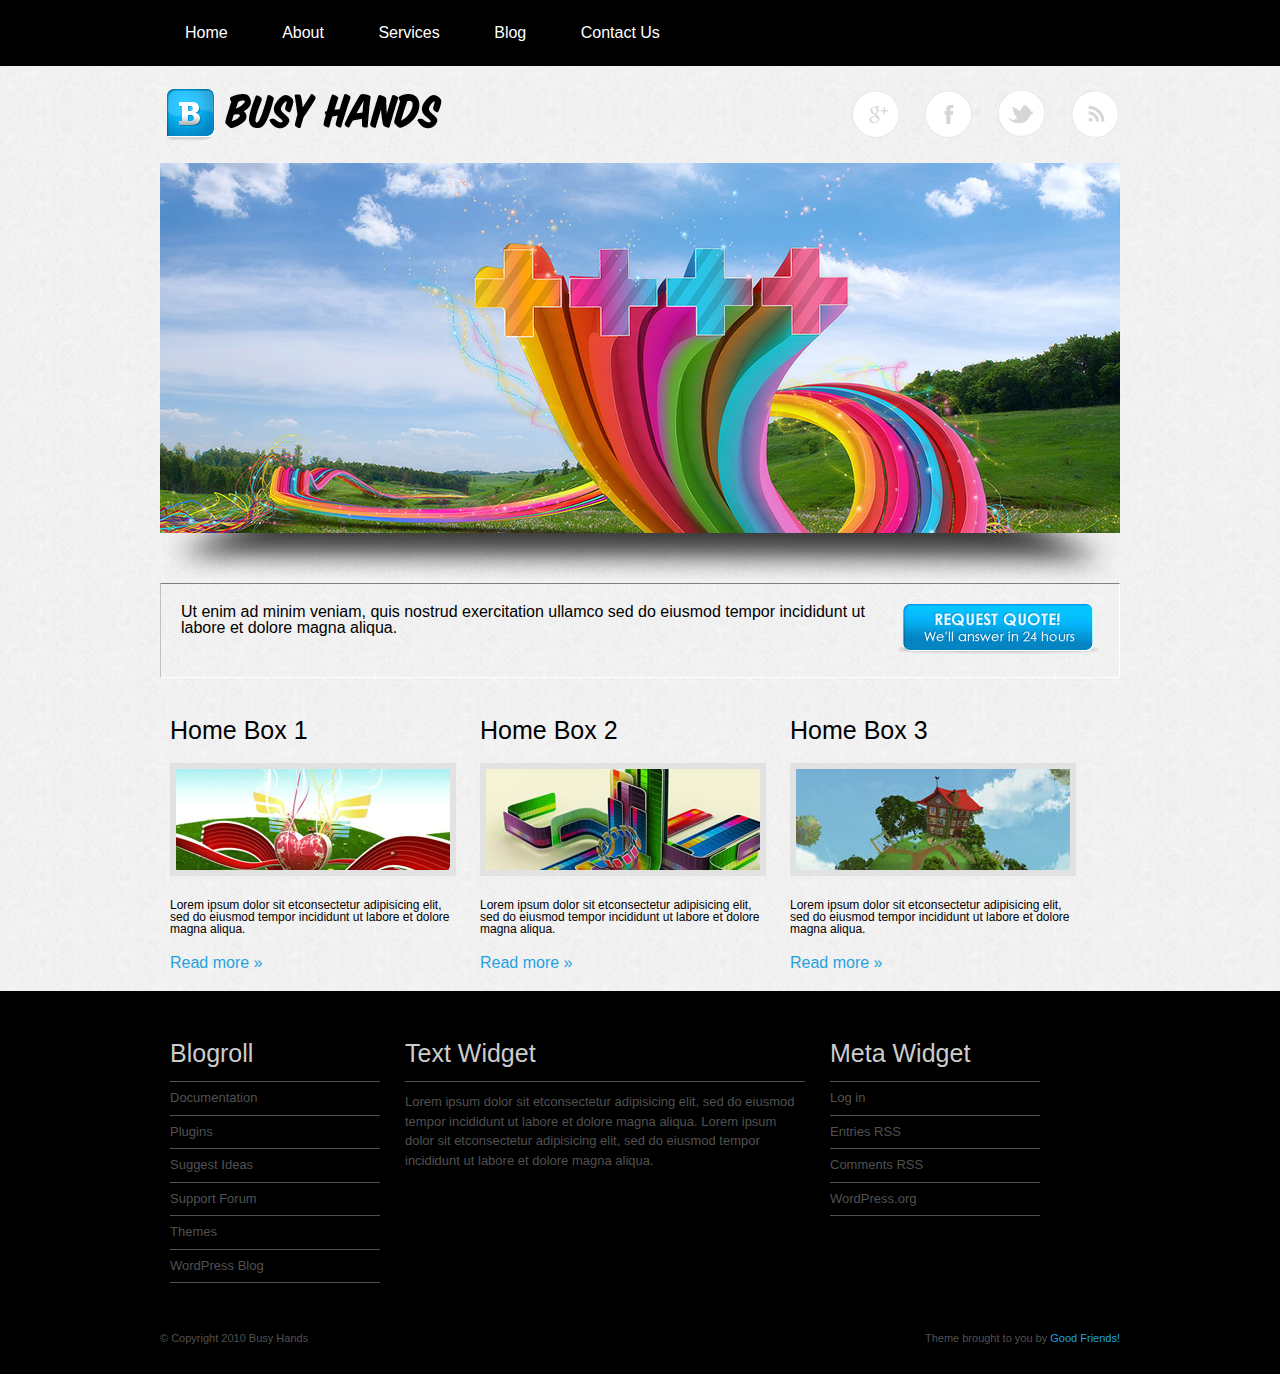
<file: busy-hands/index.html>
<!DOCTYPE html>
<html>
<head>
	    <title>Navigation | Home </title>
	    <link rel="stylesheet" type="text/css" href="css/reset.css" />
		<link rel="stylesheet" type="text/css" href="css/style.css" />
	</head>

	<body>
		<header>
			<div>
			<nav class="clearfix">
				<a href="#">Home</a>
			    <a href="#">About</a>
			    <a href="#">Services</a>
			    <a href="#">Blog</a>
			    <a href="#">Contact Us</a>
			</nav>
			</div>
		</header>

	<section id="main" class="clearfix">

			<h1>
				<span id="logo"><img src="images/logo.png"></span>
				<span id="social1"><a href="#"></a></span>
				<span id="social2"><a href="#"></a></span>
				<span id="social3"><a href="#"></a></span>
				<span id="social4"><a href="#"></a></span>
			</h1>

	
		<div class="clearfix">
			<div class="photos">	
				<img src="images/photobanner.png">
				<img src="images/shadow.png">
			</div>	
		</div>
		<div class="dualborder">
			<p>Ut enim ad minim veniam, quis nostrud exercitation ullamco sed do eiusmod tempor incididunt ut labore et dolore magna aliqua. </p>
			<span class="button"><a href="#"><img src="images/button-blurb.png"></a></span>
		</div>	

		<div id="home-boxes" class="home-box">
			<h1>Home Box 1</h1>
			<img src="images/photo-column1.jpg" class="boxborder">
			<p>Lorem ipsum dolor sit etconsectetur adipisicing elit, sed do eiusmod tempor incididunt ut labore et dolore magna aliqua.</p>
			<a href="#">Read more &raquo;</a>
		</div>

		<div id="home-boxes" class="home-box">
			<h1>Home Box 2</h1>
			<img src="images/photo-column2.jpg" class="boxborder">
			<p>Lorem ipsum dolor sit etconsectetur adipisicing elit, sed do eiusmod tempor incididunt ut labore et dolore magna aliqua.</p>
			<a href="#">Read more &raquo;</a>
		</div>

		<div id="home-boxes" class="home-box">
			<h1>Home Box 3</h1>
			<img src="images/photo-column3.jpg" class="boxborder">
			<p>Lorem ipsum dolor sit etconsectetur adipisicing elit, sed do eiusmod tempor incididunt ut labore et dolore magna aliqua.</p>
			<a href="#">Read more &raquo;</a>
		</div>
	</section>

	<footer class="clearfix">
		<div id="main">
			<div class="box1-footer">
				<h1>Blogroll</h1>
				<ul>
				<li><a href="#">Documentation</a></li>
		    	<li><a href="#">Plugins</a></li>
		    	<li><a href="#">Suggest Ideas</a></li>
		    	<li><a href="#">Support Forum</a></li>
		    	<li><a href="#">Themes</a></li>
		    	<li><a href="#">WordPress Blog</a></li>
				</ul>			
			</div>
			<div class="middle-widget"> 
				<h1>Text Widget</h1>	
				<p>Lorem ipsum dolor sit etconsectetur adipisicing elit, sed do eiusmod tempor incididunt ut labore et dolore magna aliqua. Lorem ipsum dolor sit etconsectetur adipisicing elit, sed do eiusmod tempor incididunt ut labore et dolore magna aliqua.</p>
			</div>
			<div class="box2-footer">
				<h1>Meta Widget</h1>
				<ul>
				<li><a href="#">Log in</a></li>
		    	<li><a href="#">Entries RSS</a></li>
		    	<li><a href="#">Comments RSS</a></li>
		    	<li><a href="#">WordPress.org</a></li>
				</ul>
						
			</div>
			<div id="copyright" class="clearfix">&copy; Copyright 2010 Busy Hands
			</div>	
			<div id="companybottom">
				Theme brought to you by <a href="#">Good Friends!</a>
			</div>
		</div>
	</footer>


	</body>
</html>
</file>
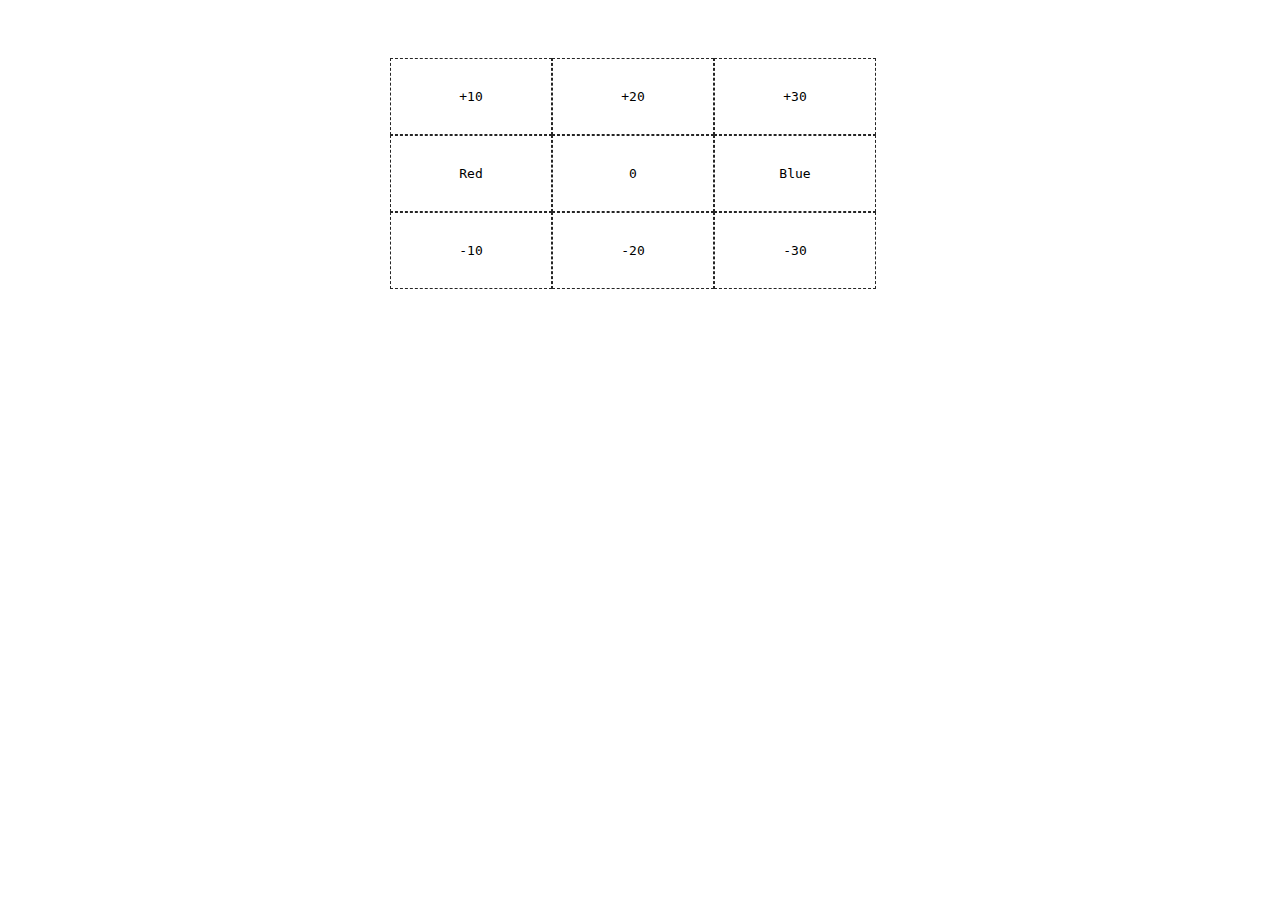
<file: calculator-box/index.html>
<!DOCTYPE html>
<html lang="en">
	<head>
		<title>Calculator Box</title>
		<link rel="stylesheet" type="text/css" href="css/style.css">
	</head>

	<body>
		<div id="app">
			<div class="row">
				<div id="a10">+10</div>
				<div id="a20">+20</div>
				<div id="a30">+30</div>
			</div>
			<div class="row">
				<div id="red">Red</div>
				<div id="out">0</div>
				<div id="blue">Blue</div>
			</div>
			<div class="row">
				<div id="n10">-10</div>
				<div id="n20">-20</div>
				<div id="n30">-30</div>
			</div>
			<div class="clear"></div>
		</div>
		<script src="js/calculator_box.js"></script>
	</body>
</html>
</file>
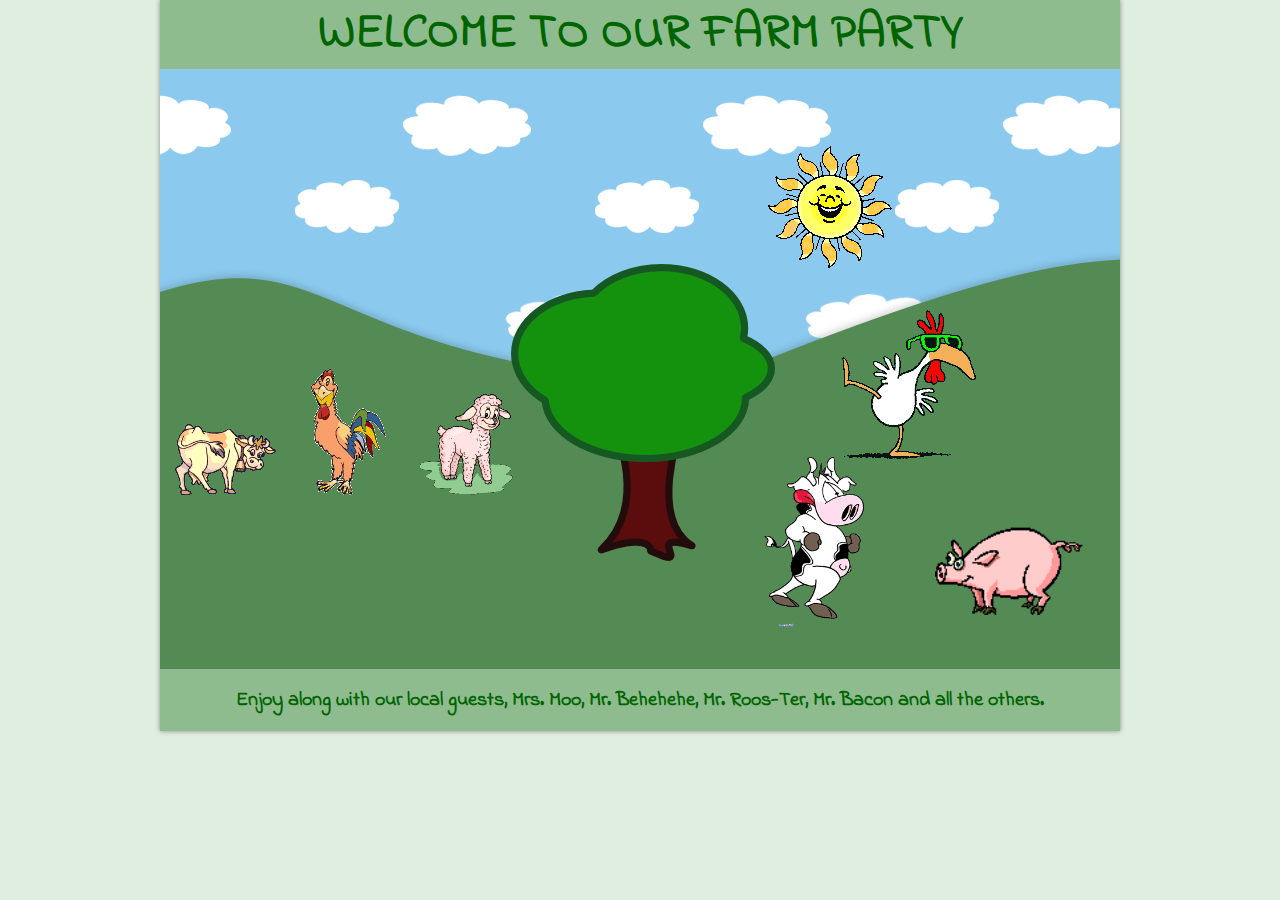
<file: farm-party/index.html>
<!DOCTYPE html>
<html>
	<head>
		<title>Farm Party!</title>
		<link href='http://fonts.googleapis.com/css?family=Indie+Flower' rel='stylesheet' type='text/css'>
		<link href="css/style.css" rel="stylesheet" type="text/css">	 	
	</head>

	<body>
		<div class="border">	
			<header>
				<h1>Welcome to Our Farm Party
				</h1>					
			</header>

		<div id="main">	
			<div id="sky">
				<div><img src="images/cloud1.gif">
				</div>
				<div><img src="images/cloud2.gif">
				</div>
			</div>


			<div id="suntree">
				<div id="sun">
				<div>
					<img src="images/Sun.gif">
				</div>
				<div>
					<img src="images/moon.gif">
				</div>
			</div>
				<img src="images/Tree.png" id="tree">
			</div>	
		</div>
		<div id="main">
				<img src="images/cow_41.gif">
				<img src="images/farm_1.gif">
				<img src="images/dancing20cow.gif" id="dancingcow">
				<img src="images/varken.gif" id="pig">
				<img src="images/rooster_doing_crazy_dance.gif" id="rooster">
				<img src="images/sheep-006.gif">
				<p></p>

		</div>
			<footer>
				<h2>Enjoy along with our local guests, Mrs. Moo, Mr. Behehehe, Mr. Roos-Ter, Mr. Bacon and all the others.
				</h2>
			</footer>

		</div>

		<script src="http://ajax.googleapis.com/ajax/libs/jquery/1.11.1/jquery.min.js"></script>
		<script src="js/project.js"></script>
	</body>
</html>
</file>
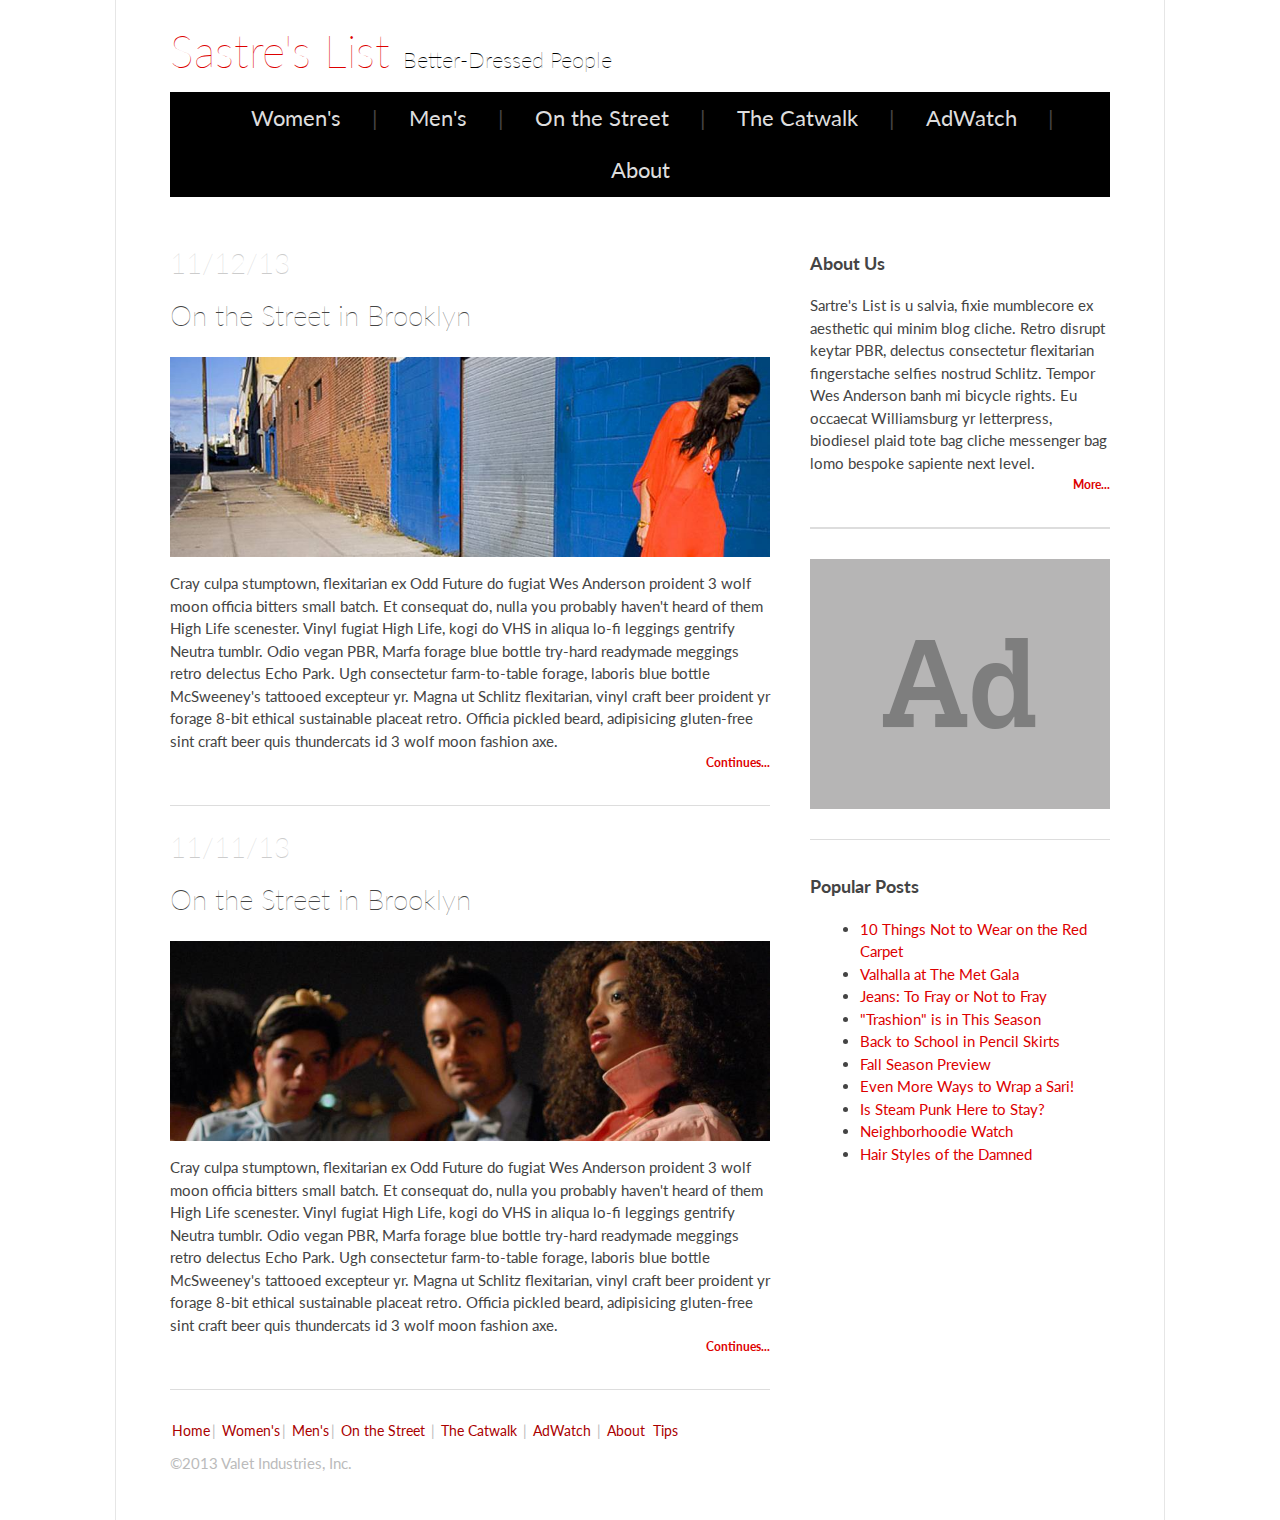
<file: fashion-blog-2/index.html>
<!DOCTYPE html>
<html>
	<head>
		<title>Sartre’s List</title>

		<link href='http://fonts.googleapis.com/css?family=Lato:300,700,300italic,700italic' rel='stylesheet' type='text/css'>
		<link rel="stylesheet" href="css/normalize.css">
		<link rel="stylesheet" href="css/main.css">
	</head>

	<body>
	<header>
	<h1>Sastre's List <span>Better-Dressed People</span></h1>	
<!-- navigation -->
<nav>
	<ul>
	<li><a href="#" title="Women's">Women's</a> | </li>
	<li><a href="#" title="Men's">Men's</a> | </li>
	<li><a href="#" title="On the Street">On the Street</a> | </li>
	<li><a href="#" title="The Catwalk">The Catwalk</a> | </li>
	<li><a href="#" title="AdWatch">AdWatch</a> | </li>
	<li><a href="#" title="About">About</a></li>
	</ul>
</nav>
</header>

<div>
<section>
<h2><span>11/12/13</span></h2>
<h2>On the Street in Brooklyn</h2>
<img src="img/fashion_photo.jpg">
<p>Cray culpa stumptown, flexitarian ex Odd Future do fugiat Wes Anderson proident 3 wolf moon officia bitters small batch. Et consequat do, nulla you probably haven't heard of them High Life scenester. Vinyl fugiat High Life, kogi do VHS in aliqua lo-fi leggings gentrify Neutra tumblr. Odio vegan PBR, Marfa forage blue bottle try-hard readymade meggings retro delectus Echo Park. Ugh consectetur farm-to-table forage, laboris blue bottle McSweeney's tattooed excepteur yr. Magna ut Schlitz flexitarian, vinyl craft beer proident yr forage 8-bit ethical sustainable placeat retro. Officia pickled beard, adipisicing gluten-free sint craft beer quis thundercats id 3 wolf moon fashion axe.
</p>
<h4><a href="#">Continues...</a></h4>
</section>
</div>

<figure>
<h3>About Us</h3>
<p>Sartre's List is u salvia, fixie mumblecore ex aesthetic qui minim blog cliche. Retro disrupt keytar PBR, delectus consectetur flexitarian fingerstache selfies nostrud Schlitz. Tempor Wes Anderson banh mi bicycle rights. Eu occaecat Williamsburg yr letterpress, biodiesel plaid tote bag cliche messenger bag lomo bespoke sapiente next level.</p>
<h4><a href="#">More...</a></h4>
</figure>

<figure>
<a href="#"><img src="img/adimg.png" alt="Ad Image"></a>
</figure>

<div>
<section>
<h2><span>11/11/13</span></h2>
<h2>On the Street in Brooklyn</h2>
<img src="img/fashion_photo2.jpg">
<p>Cray culpa stumptown, flexitarian ex Odd Future do fugiat Wes Anderson proident 3 wolf moon officia bitters small batch. Et consequat do, nulla you probably haven't heard of them High Life scenester. Vinyl fugiat High Life, kogi do VHS in aliqua lo-fi leggings gentrify Neutra tumblr. Odio vegan PBR, Marfa forage blue bottle try-hard readymade meggings retro delectus Echo Park. Ugh consectetur farm-to-table forage, laboris blue bottle McSweeney's tattooed excepteur yr. Magna ut Schlitz flexitarian, vinyl craft beer proident yr forage 8-bit ethical sustainable placeat retro. Officia pickled beard, adipisicing gluten-free sint craft beer quis thundercats id 3 wolf moon fashion axe.</p>
<h4><a href="#">Continues...</a></h4>
</section>
</div>


<figure class="main">
<h3>Popular Posts</h3>
<ul>
	<li><a href="#" title="10 Things">10 Things Not to Wear on the Red Carpet </a></li>
    <li><a href="#" title="Valhalla">Valhalla at The Met Gala</a></li>
    <li><a href="#" title="Jeans">Jeans: To Fray or Not to Fray</a></li>
    <li><a href="#" title="Trashion">"Trashion" is in This Season</a></li>
    <li><a href="#" title="Back to School in Pencil Skirts">Back to School in Pencil Skirts</a></li>
    <li><a href="#" title="Fall Season Preview">Fall Season Preview</a></li>
    <li><a href="#" title="Even More Ways to Wrap a Sari">Even More Ways to Wrap a Sari!</a></li>
    <li><a href="#" title="Is Steam Punk Here to Stay">Is Steam Punk Here to Stay?</a></li>
    <li><a href="#" title="Neighborhoodie Watch">Neighborhoodie Watch</a></li>
    <li><a href="#" title="Hair Styles">Hair Styles of the Damned</a></li>
</ul>
</figure>


<footer>
	<ul>
	<li><a href="#" title="Home">Home</a>|</li>
	<li><a href="#" title="Women's">Women's</a>|</li>
	<li><a href="#" title="Men">Men's</a>|</li>
	<li><a href="#" title="Street">On the Street</a> |</li>
	<li><a href="#" title="Catwalk">The Catwalk</a> |</li>
	<li><a href="#" title="Adwatch">AdWatch</a> |</li>
	<li><a href="#" title="About">About</a></li>
	<li><a href="#" title="Tips">Tips</a></li>
	</ul>
	<div><p>&copy;2013 Valet Industries, Inc.</p></div>
</footer>

	</body>
</html>
</file>
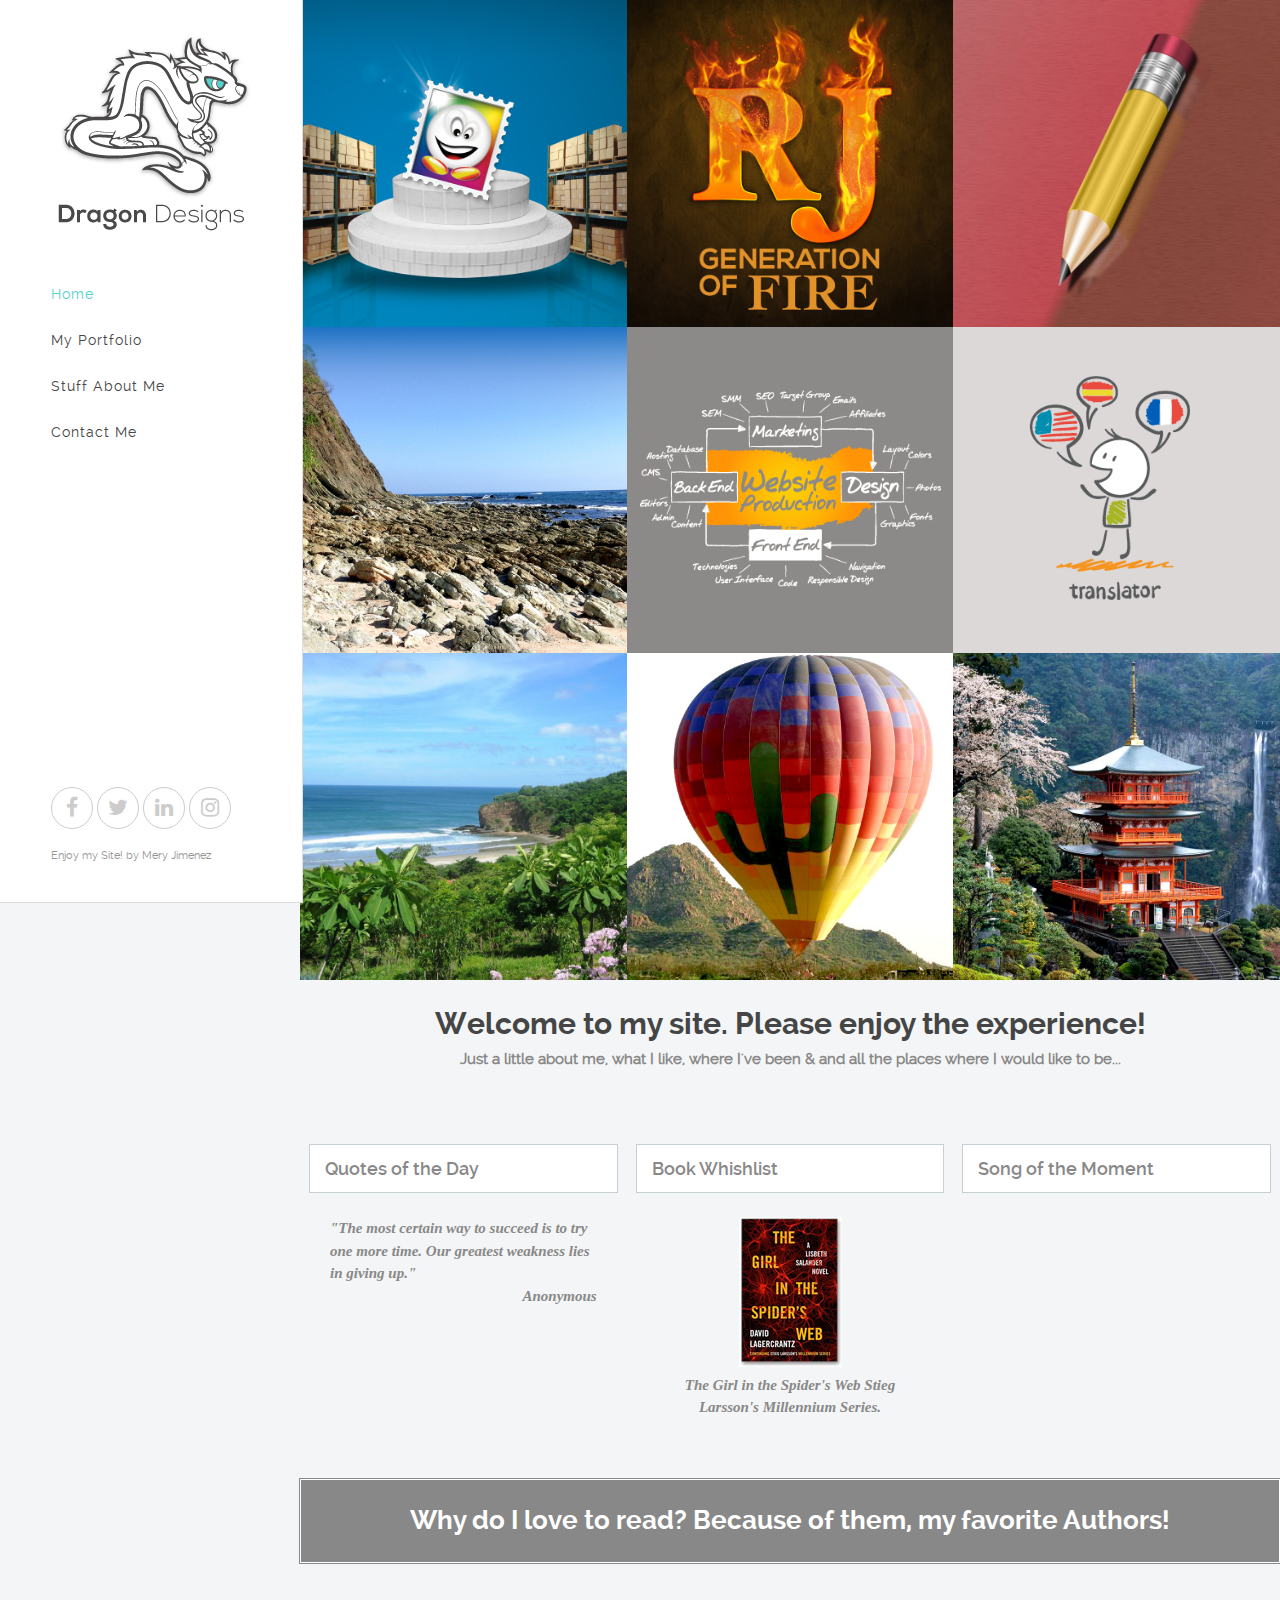
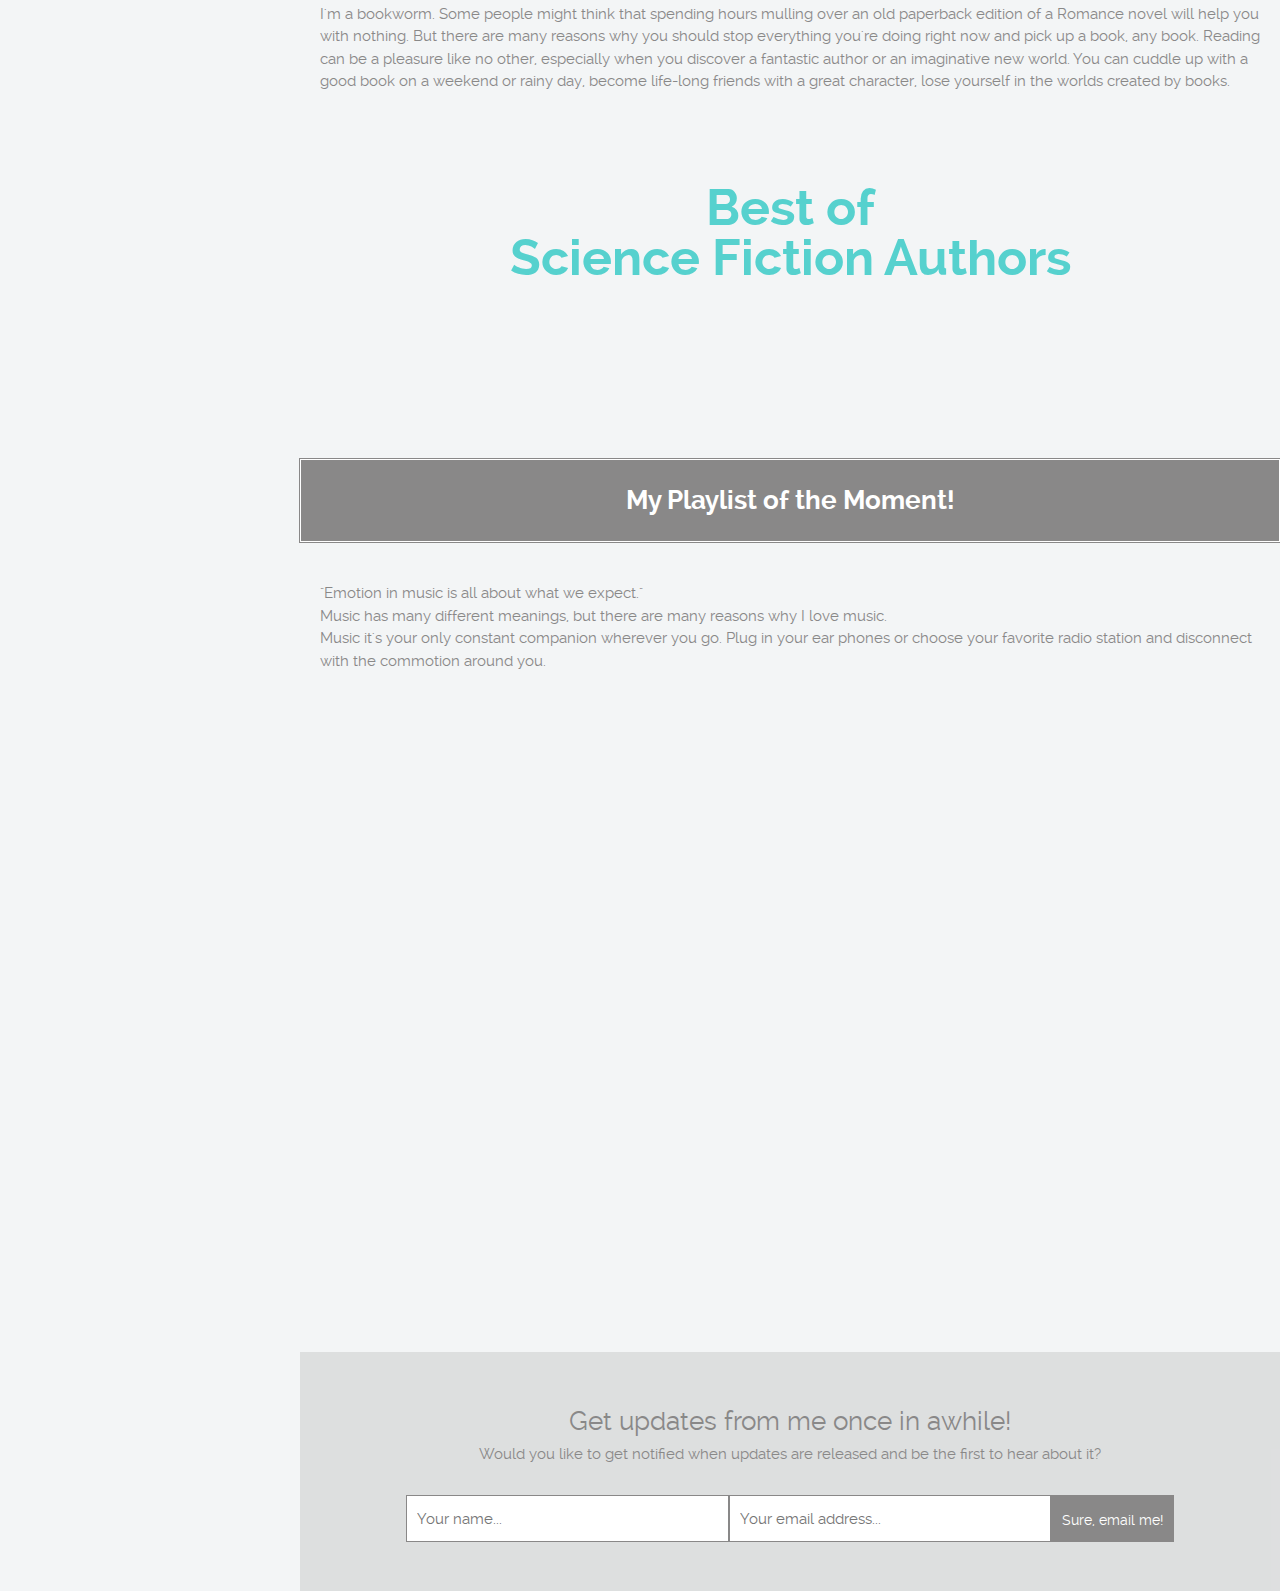
<file: merys-final/index.html>
<!DOCTYPE html>
<html lang="en">
<head>
	<meta charset="utf-8"/>
	<meta name="keywords" content="design, marketing,translation">
	<meta name="author" content="Mery Jimenez">
	<meta description="">
	<title>Dragon Designs - Mery Jimenez</title>
	<meta name="viewport" content="width=device-width, minimum-scale=1.0, maximum-scale=1.0" />
	<link rel="stylesheet" href="https://maxcdn.bootstrapcdn.com/font-awesome/4.4.0/css/font-awesome.min.css">
	<link rel="stylesheet" type="text/css" href="css/reset.css">
	<link rel="stylesheet" type="text/css" href="css/style.css">
	<!--[if lt IE 9]>
		<script src="//html5shiv.googlecode.com/svn/trunk/html5.js"></script>
		<![endif]-->
</head>
<body>

	<header>
		<div class="logo">
			<a href="index.html"><img src="img/mainLogo.png" title="Dragon Designs" alt="Dragon Designs"/></a>
		</div><!-- end logo -->

		<div id="menu_icon"></div>
		<nav>
			<ul>
				<li><a href="index.html" class="selected">Home</a></li>
				<li><a href="#">My Portfolio</a></li>
				<li><a href="inner.html">Stuff About Me</a></li>
				<li><a href="#">Contact Me</a></li>
			</ul>
		</nav>
		<!-- end navigation menu -->

			<!-- start of social icons-->

			<div class="socialbtns clearfix">
	    	<ul>
	        <li><a href="https://www.facebook.com/mery.jimenez.104" class="fa fa-lg fa-facebook"></a></li>
	        <li><a href="https://twitter.com/MERYCOSTARICA" class="fa fa-lg fa-twitter"></a></li>
	        <li><a href="https://www.linkedin.com/pub/ruth-mery-jimenez/1b/579/81
" class="fa fa-lg fa-linkedin"></a></li>
	        <li><a href="https://instagram.com/kantaranas/" class="fa fa-lg fa-instagram"></a></li>

	   		</ul>
	   		</div>

			<!-- end social icons-->

			<div class="footnote">
				<p>Enjoy my Site! by
				Mery Jimenez</p>
			</div>
<!-- end footer -->
	</header><!-- end header -->

	<section class="main clearfix">

		<div class="work">
			<a href="#">
				<img src="img/photo05.jpg" class="media" alt=""/>
				<div class="caption">
					<div class="work_title">
						<h1>Graphic Design</h1>
					</div>
				</div>
			</a>
		</div>

		<div class="work">
			<a href="#">
				<img src="img/photo06.jpg" class="media" alt=""/>
				<div class="caption">
					<div class="work_title">
						<h1>Logo Creation</h1>
					</div>
				</div>
			</a>
		</div>

		<div class="work">
			<a href="#">
				<img src="img/photo07.jpg" class="media" alt=""/>
				<div class="caption">
					<div class="work_title">
						<h1>Vector &amp; Raster Art</h1>
					</div>
				</div>
			</a>
		</div>

		<div class="work">
			<a href="#">
				<img src="img/photo13.jpg" class="media" alt=""/>
				<div class="caption">
					<div class="work_title">
						<h1>Photography</h1>
					</div>
				</div>
			</a>
		</div>

		<div class="work">
			<a href="#">
				<img src="img/photo18.png" class="media" alt=""/>
				<div class="caption">
					<div class="work_title">
						<h1>Front End &amp; Web Design</h1>
					</div>
				</div>
			</a>
		</div>

		<div class="work">
			<a href="#">
				<img src="img/photo15.png" class="media" alt=""/>
				<div class="caption">
					<div class="work_title">
						<h1>Translation Services</h1>
					</div>
				</div>
			</a>
		</div>

	</div>


		<div class="work">
			<a href="#">
				<img src="img/photo11.jpg" class="media" alt=""/>
				<div class="caption">
					<div class="work_title">
						<h1>Places I love.</h1>
					</div>
				</div>
			</a>
		</div>

		<div class="work">
			<a href="#">
				<img src="img/photo10.jpg" class="media" alt=""/>
				<div class="caption">
					<div class="work_title">
						<h1>My Journeys.</h1>
					</div>
				</div>
			</a>
		</div>

		<div class="work">
			<a href="#">
				<img src="img/photo12.jpg" class="media" alt=""/>
				<div class="caption">
					<div class="work_title">
						<h1>My Bucket List!</h1>
					</div>
				</div>
			</a>
		</div>

	</section> <!-- end main -->

	<!-- FLOATING TEXT IN THE MIDDLE -->
	<section class="main clearfix">



		<div id="intro">
	<p>Welcome to my site. Please enjoy the experience!
	</p>
	<p class="content">Just a little about me, what I like, where I've been &amp; and all the places where I would like to be...</p>
	</div>
	
		<div id="box_left" class="content">
			<h3>Quotes of the Day</h3>

			<div id="textslide">

	        <p class="current">"The most certain way to succeed is to try one more time. Our greatest weakness lies in giving up."<br>
	        	<span class="quotelink">Anonymous</span>
	        </p>
	        <p>"Raisin cookies that look like chocolate chip cookies are the main reason I have trust issues."<br>
	        	<span class="quotelink">Anonymous</span>
	        </p>
	        <p>"It's fine. Everyone makes mistakes. You just need to make an effort not to make the same mistake again."<br>
	        	<span class="quotelink">Anonymous</span>
	        </p>
	        <p>All my life I thought air was free... until I bought a bag of chips.<br>
	        	<span class="quotelink">Anonymous</span>
	        </p>
	        <p>The world isn't perfect. But it's there for us, doing the best it can....that's what makes it so damn beautiful.<br>
	        	<span class="quotelink">Full Metal Alchemist</span>
	        </p>
	        <p>My dentist told me I need a crown. I was like I KNOW, RIGHT?<br>
	        	<span class="quotelink">Anonymous</span>
	        </p>
	        <p>When you fight hard and fail, the regret is easier to get past than the regret of not trying.<br>
	        	<span class="quotelink">Anonymous</span>
	        </p>
	        <p>It's dangerous here. If you stare at the stars long enough, you start thinking you could grab one, and you get this feeling like all your dreams will come true.<br>
	        	<span class="quotelink">Anonymous</span>
	        </p>
	        
			</div>
		</div>

			<div id="box_right" class="content">
			<h3>Song of the Moment</h3>

				<div class="frame-container">
				<div id="songslide">
					<iframe width="100%" height="166" scrolling="no" frameborder="no" src="https://w.soundcloud.com/player/?url=https%3A//api.soundcloud.com/tracks/140207198&amp;color=ff9900&amp;auto_play=false&amp;hide_related=false&amp;show_comments=true&amp;show_user=true&amp;show_reposts=false"></iframe>

				</div>
				</div>
			</div>

			<div id="box_middle" class="content">
			<h3>Book Whishlist</h3>

				<div id="bookslide">
				<p class="currentbook">
				<a href="#">
				<img src="img/book1.jpg" class="media" alt="The girl in the Spyders Web"></a><br >
				The Girl in the Spider's Web Stieg Larsson's Millennium Series.
				</p>

				<p>
				<a href="#">
				<img src="img/book2.jpg" class="media" alt="The Girl on the Train"></a><br >The Girl on the Train A Novel by Paula Hawkins
				</p>

				<p>
				<a href="#">
				<img src="img/book3.jpg" class="media" alt="Reap the Wind"></a><br >Reap the Wind: A Cassie Palmer Novel by Karen Chance
				</p>

				<p>
				<a href="#">
				<img src="img/book4.jpg" class="media" alt="Shadow Rites"></a><br >Shadow Rites: A Jane Yellowrock Novel by Faith Hunter
				</p>

				<p>
				<a href="#">
				<img src="img/book5.jpg" class="media" alt="Fire Touched"></a><br >Fire Touched: A Mercy Thompson Novel by Patricia Briggs
				</p>

				<p>
				<a href="#">
				<img src="img/book6.jpg" class="media" alt="Staked"></a><br >Staked: The Iron Druid Chronicles by Kevin Hearne
				</p>

				<p>
				<a href="#">
				<img src="img/book7.jpg" class="media" alt="City of Light"></a><br >City of Light: An Outcast Novel by Keri Arthur
				</p>

				</div>
			</div>

	</section>
<!-- END OF FLOATING TEXT -->

	<section class="main clearfix">
		<div id="specintro">
		<p>Why do I love to read? Because of them, my favorite Authors!</p>
	</div>
		<div class="content">
				<p>I'm a bookworm. Some people might think that spending hours mulling over an old paperback edition of a Romance novel will help you with nothing. But there are many reasons why you should stop everything you're doing right now and pick up a book, any book. Reading can be a pleasure like no other, especially when you discover a fantastic author or an imaginative new world. You can cuddle up with a good book on a weekend or rainy day, become life-long friends with a great character, lose yourself in the worlds created by books.</p>
		</div>	
	</section>	

	<!-- new slideshow with images and text -->

	<section class="wrapper main clearfix">
		<div id="slides">
		<div id="slideshow">
			<div id="slidetext"> 
		     Best of<br>Science Fiction Authors
		   </div>
			 <div>
		     <a href="#"><img src="img/slide-jordan.png"></a>
		   </div>
		   <div>
		     <a href="#"><img src="img/slide-ilona.png"></a>
		   </div>
		   	<div>
		     <a href="#"><img src="img/slide-robb.png"></a>
		   </div>
		   <div>
		     <a href="#"><img src="img/slide-ward.png"></a>
		   </div>
		   <div id="slidetext"> 
		     Best of<br>Fiction &amp; Literature Authors
		   </div>
		   <div>
		     <a href="#"><img src="img/slide-tolkien.png"></a>
		   </div>
		   <div>
		     <a href="#"><img src="img/slide-christie.png"></a>
		   </div>

		</div>
		</div>
	</section>

	<!-- end of slideshow -->

	<section class="main clearfix">

		<div id="specintro">
		<p>My Playlist of the Moment!</p>
	</div>
		<div class="content">
				<p>"Emotion in music is all about what we expect."</p> <p> Music has many different meanings, but there are many reasons why I love music.</p>
				<p> Music it's your only constant companion wherever you go. Plug in your ear phones or choose your favorite radio station and disconnect with the commotion around you.</p>
		</div>

			<div class="frame-container">
			<iframe width="100%" height="450" scrolling="no" frameborder="no" src="https://w.soundcloud.com/player/?url=https%3A//api.soundcloud.com/playlists/23323220&amp;color=ff5500&amp;auto_play=false&amp;hide_related=false&amp;show_comments=true&amp;show_user=true&amp;show_reposts=false"></iframe>
			</div>

	        <div class="frame-container">
	        <div style="text-align:center;padding:0.5em 0;"> <h2><a style="text-decoration:none;" href="http://www.zeitverschiebung.net/en/city/5128581"><span style="color:gray;"></a></h2> <iframe src="http://www.zeitverschiebung.net/clock-widget-iframe?language=en&timezone=America%2FNew_York" width="100%"  frameborder="0" seamless></iframe>
	        </div>
	        </div>

	</section>

	<section class="main clearfix">

			<!-- Newsletter -->
		<div class="newsletter clearfix">

				<p>Get updates from me once in awhile!
				</p>
				<p class="content">Would you like to get notified when updates are released and be the first to hear about it?</p>

			<!-- Friend Form -->
			<div class="friend clearfix">
				<form action="#" class="form validate"  method="post">
				<fieldset>
				<input type="text" class="required" id="name" name="name" placeholder="Your name..." /><input type="email" class="required reduced" id="email" name="email" placeholder="Your email address..." /><a class="submitbutlogin" href="#">Sure, email me!</a>
				</fieldset>
				<div class="error-message">Please supply both fields!</div>
				</form>
			</div>
			<!-- / Friend Form -->

		</div>
		<!-- / Newsletter -->
	</section>


    <script type="text/javascript" src="js/jquery.js"></script>
    <script type="text/javascript" src="js/weather.js"></script>
    <script type="text/javascript" src="js/slidetext.js"></script>
     <script type="text/javascript" src="js/functions.js"></script>
    <script type="text/javascript" src="js/main.js"></script>
	
</body>
</html>
</file>
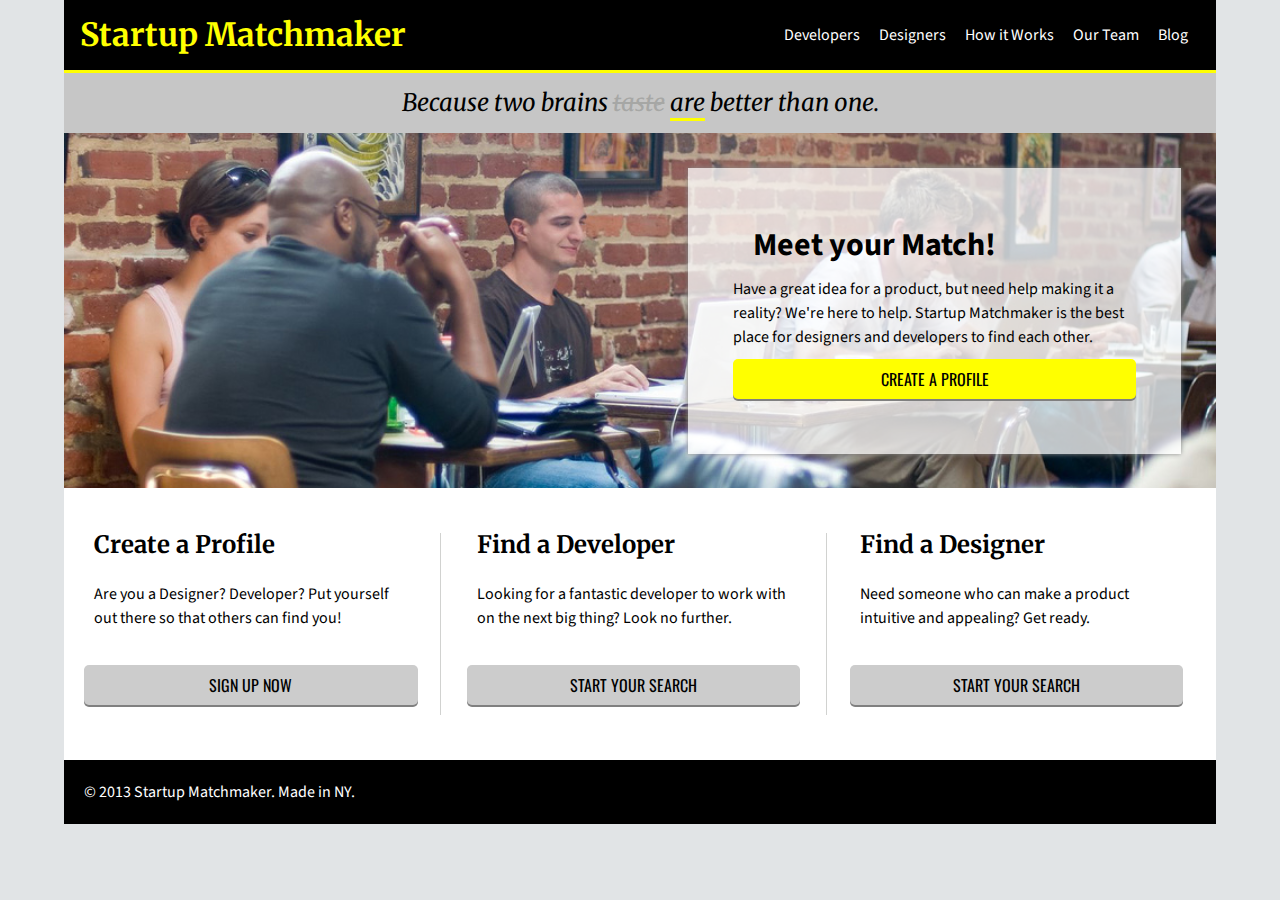
<file: startup-matchmaker/index.html>
<!DOCTYPE html>
<html>
<head>
	<title>Startup Matchmaker</title>

	<link href='http://fonts.googleapis.com/css?family=Merriweather|Source+Sans+Pro|Oswald' rel='stylesheet' type='text/css'>

	<link rel="stylesheet" type="text/css" href="css/reset.css">
	<link rel="stylesheet" type="text/css" href="css/main.css">
</head>
<body>
	<div id="container">
		<header id="page-header">
			<h1><a href="#">Startup Matchmaker</a></h1>

			<p class="menu-toggle">Menu</p>

			<nav>
				<a href="#">Developers</a>
				<a href="#">Designers</a>		
				<a href="#">How it Works</a>			
				<a href="#">Our Team</a>			
				<a href="#">Blog</a>
			</nav>

		</header>

		<p class="tagline">Because two brains <span id="taste">taste</span> <span id="are">are</span> better than one.</p>

		<section class="banner">
			<div id="blurb">
				<h2>Meet your Match!</h2>

				<p>Have a great idea for a product, but need help making it a reality? We're here to help. Startup Matchmaker is the best place for designers and developers to find each other.</p>

				<a class="button" href="#">Create a Profile</a>
			</div>
		</section>

		<section class="callouts">
			<section class="callout">
				<header>
					<h3>Create a Profile</h3>
				</header>

				<p>Are you a Designer? Developer? Put yourself out there so that others can find you!</p>

				<a class="button" href="#">Sign Up Now</a>
			</section>

			<section class="callout">
				<header>
					<h3>Find a Developer</h3>
				</header>

				<p>Looking for a fantastic developer to work with on the next big thing? Look no further.</p>
				
				<a class="button" href="#">Start Your Search</a>
			</section>

			<section class="callout">
				<header>
					<h3>Find a Designer</h3>
				</header>

				<p>Need someone who can make a product intuitive and appealing? Get ready.</p>

				<a class="button" href="#">Start Your Search</a>
			</section>
		</section>

		<footer class="clearfix">
			<div class="wrapper">
				<p>&copy; 2013 Startup Matchmaker. Made in NY.</p>
			</div>
		</footer>
	</div>
</body>
</html>
</file>
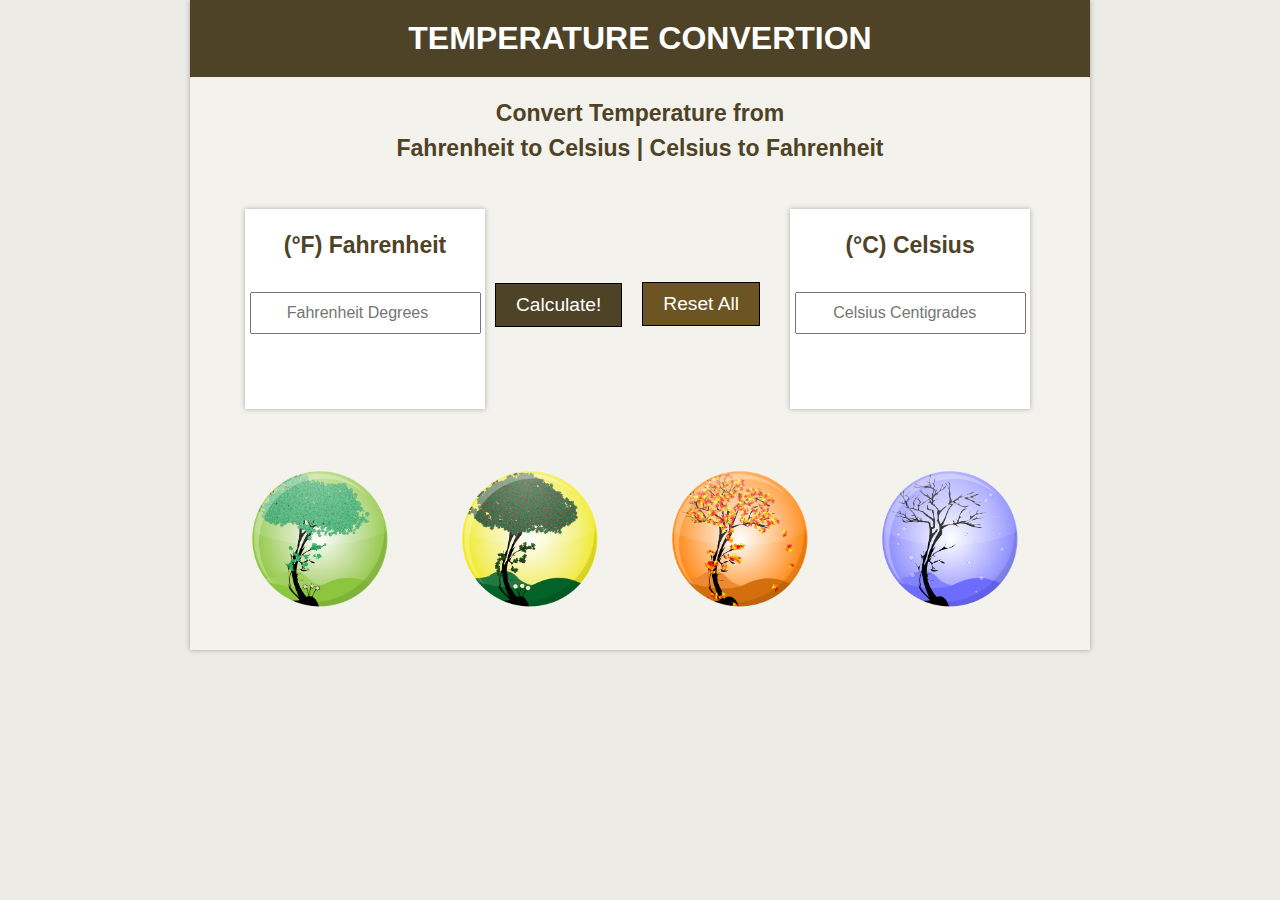
<file: temperature-convert/index.html>
<!DOCTYPE html>
<html>
	<head>
		<title>Temperature Conversion</title>
		
		<link rel="stylesheet" type="text/css" href="css/normalize.css">
		<link rel="stylesheet" type="text/css" href="css/style.css">
	</head>

	<body>
		<section>
		<div id="main">
				<h1>Temperature Convertion</h1>
				<h2>Convert Temperature from
				<br/ > Fahrenheit to Celsius | Celsius to Fahrenheit</h2>
		<div>


		<div id="formulas">	
			<div id="wrapper1">
				<h2>(&deg;F) Fahrenheit</h2>
				<input type="number" id="getF" name="F" placeholder="Fahrenheit Degrees" value="" />				
			</div>

			<div id="wrapper2">	
				<button id="convertF2C">Calculate!</button>
			</div>	

			<div id="wrapper2" class="clearfix">
				<button id="clear">Reset All</button>
			</div>

			<div id="wrapper3">
				<h2>(&deg;C) Celsius</h2>
				<input align="middle" type="number" id="getC" name="C" placeholder=" Celsius Centigrades" value="" />				
			</div>
		<section>
			<div id="season1"></div>
			<div id="season2"></div>
			<div id="season3"></div>
			<div id="season4"></div>
		</section>	
		</div>	
		</div>
		</section>
		<script type="text/javascript" src="js/jav.js"></script>
	</body>
</html>
</file>
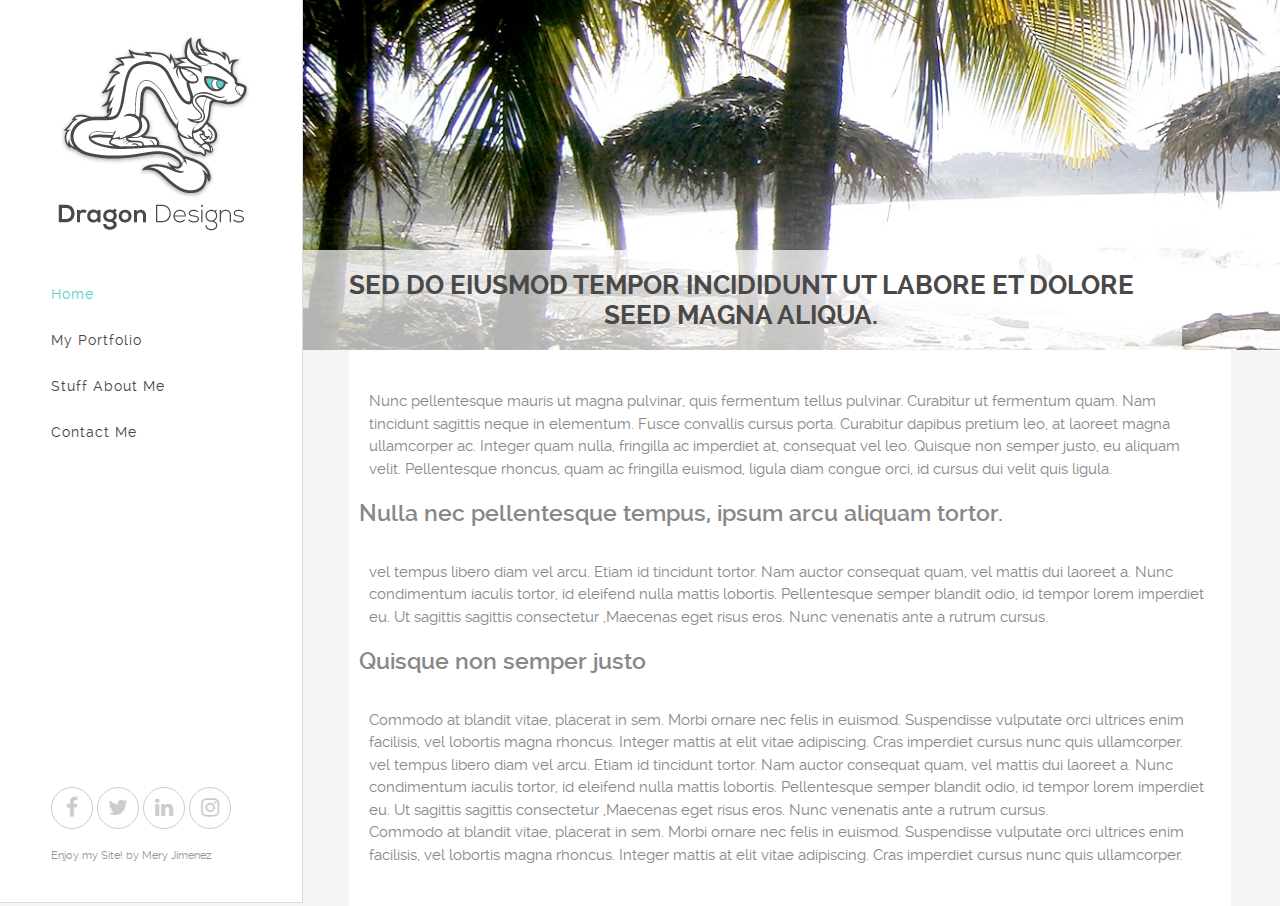
<file: merys-final/inner.html>
<!DOCTYPE html>
<html lang="en">
<head>
	<meta charset="utf-8"/>
	<meta name="keywords" content="design, marketing,translation">
	<meta name="author" content="Mery Jimenez">
	<meta description="">
	<title>Dragon Designs - Mery Jimenez Awesome Website</title>
	<meta name="viewport" content="width=device-width, minimum-scale=1.0, maximum-scale=1.0" />
	<link rel="stylesheet" href="https://maxcdn.bootstrapcdn.com/font-awesome/4.4.0/css/font-awesome.min.css">
	<link rel="stylesheet" type="text/css" href="css/reset.css">
	<link rel="stylesheet" type="text/css" href="css/inner.css">   
    <link rel="stylesheet" type="text/css" href="css/style.css">

	<!--[if lt IE 9]>
		<script src="//html5shiv.googlecode.com/svn/trunk/html5.js"></script>
		<![endif]-->
</head>
<body>

	<header>
		<div class="logo">
			<a href="index.html"><img src="img/mainLogo.png" title="Dragon Designs" alt="Dragon Designs"/></a>
		</div><!-- end logo -->

		<div id="menu_icon"></div>
		<nav>
			<ul>
				<li><a href="index.html" class="selected">Home</a></li>
				<li><a href="#">My Portfolio</a></li>
				<li><a href="inner.html">Stuff About Me</a></li>
				<li><a href="#">Contact Me</a></li>
			</ul>
		</nav>
		<!-- end navigation menu -->

			<!-- start of social icons-->

			<div class="socialbtns clearfix">
	    	<ul>
	        <li><a href="https://www.facebook.com/mery.jimenez.104" class="fa fa-lg fa-facebook"></a></li>
	        <li><a href="https://twitter.com/MERYCOSTARICA" class="fa fa-lg fa-twitter"></a></li>
	        <li><a href="https://www.linkedin.com/pub/ruth-mery-jimenez/1b/579/81
" class="fa fa-lg fa-linkedin"></a></li>
	        <li><a href="https://instagram.com/kantaranas/" class="fa fa-lg fa-instagram"></a></li>

	   		</ul>
	   		</div>

			<!-- end social icons-->

			<div class="footnote">
				<p>Enjoy my Site! by
				Mery Jimenez</p>
			</div>
<!-- end footer -->
	</header><!-- end header -->

	<section class="main clearfix">

		<section class="top">	
			<div class="wrapper content_header clearfix">
				<h1 class="title">Sed do eiusmod tempor incididunt ut labore et dolore seed magna aliqua.</h1>
			</div>		
		</section><!-- end top -->

		<section class="wrapper">
			<div class="content">
				<p>Nunc pellentesque mauris ut magna pulvinar, quis fermentum tellus pulvinar. Curabitur ut fermentum quam. Nam tincidunt sagittis neque in elementum. Fusce convallis cursus porta. Curabitur dapibus pretium leo, at laoreet magna ullamcorper ac. Integer quam nulla, fringilla ac imperdiet at, consequat vel leo. Quisque non semper justo, eu aliquam velit. Pellentesque rhoncus, quam ac fringilla euismod, ligula diam congue orci, id cursus dui velit quis ligula.</p>


				<h2>Nulla nec pellentesque tempus, ipsum arcu aliquam tortor.</h2>

				<p>vel tempus libero diam vel arcu. Etiam id tincidunt tortor. Nam auctor consequat quam, vel mattis dui laoreet a. Nunc condimentum iaculis tortor, id eleifend nulla mattis lobortis. Pellentesque semper blandit odio, id tempor lorem imperdiet eu. Ut sagittis sagittis consectetur ,Maecenas eget risus eros. Nunc venenatis ante a rutrum cursus.</p>

				<h2>Quisque non semper justo</h2>

				<p>Commodo at blandit vitae, placerat in sem. Morbi ornare nec felis in euismod. Suspendisse vulputate orci ultrices enim facilisis, vel lobortis magna rhoncus. Integer mattis at elit vitae adipiscing. Cras imperdiet cursus nunc quis ullamcorper.</p>

				<p>vel tempus libero diam vel arcu. Etiam id tincidunt tortor. Nam auctor consequat quam, vel mattis dui laoreet a. Nunc condimentum iaculis tortor, id eleifend nulla mattis lobortis. Pellentesque semper blandit odio, id tempor lorem imperdiet eu. Ut sagittis sagittis consectetur ,Maecenas eget risus eros. Nunc venenatis ante a rutrum cursus.</p>

				
				<p>Commodo at blandit vitae, placerat in sem. Morbi ornare nec felis in euismod. Suspendisse vulputate orci ultrices enim facilisis, vel lobortis magna rhoncus. Integer mattis at elit vitae adipiscing. Cras imperdiet cursus nunc quis ullamcorper.</p>

			</div><!-- end content -->
		</section>
	</section><!-- end main -->
	
</body>
</html>
</file>
<file: busy-hands/css/style.css>
html, body, div, a, p, img, ul, li, footer, header, section, h1, span, a img, aside, article, h2, h3, h4, nav, figure {
  margin-left: auto;
  margin-right: auto;
  padding:0;
  border:0;
  outline:0;
  font-size:100%;
  text-decoration:none;
}

body {
	font-family: Arial, Helvetica, sans-serif;
	font-size: 16px;
  background: url("../images/bg.png") repeat;
  background-color: #333333;
  overflow-x:hidden;
  width:100%;
}


#main {
  width: 960px;
  margin: 0 auto;
}


.photos img {
  display: block;
  clear: both;
}

header {
    background: black;
}

nav {
    width: 960px;
    margin: 0 auto;
}

nav a {
  color: white;
  text-decoration: none;
  display: inline-block;
  padding: 25px;
}

nav a:hover {
  background-color: #66B2FF;
  color: #004C99;
}

.clearfix:after {
  content: " ";
  display: block;
  clear: both;
  height: 0;
  font-size: 0;
  visibility: hidden;
}


#logo img {
  padding: 20px 0 20px 0;
}

#social1 {
  float: right;
  background: url("../images/rss.png") no-repeat;
  background-position: 24px 24px;
  padding: 25px 5px 15px 20px;
  width: 48px;
  height: 48px;
}

#social1:hover {
  float: right;
  background: url("../images/rss-selected.png") no-repeat;
  background-position: 24px 24px;
  width: 48px;
  height: 48px;
}

#social2 {
  float: right;
  background: url("../images/twitter.png") no-repeat;
  background-position: 24px 24px;
  padding: 25px 5px 15px 20px;
  width: 48px;
  height: 48px;
}

#social2:hover {
  float: right;
  background: url("../images/twitter-selected.png") no-repeat;
  background-position: 24px 24px;
  width: 48px;
  height: 48px;
}

#social3 {
  float: right;
  background: url("../images/facebook.png") no-repeat;
  background-position: 24px 24px;
  padding: 25px 5px 15px 20px;
  width: 48px;
  height: 48px;
}

#social3:hover {
  float: right;
  background: url("../images/facebook-selected.png") no-repeat;
  background-position: 24px 24px;
  width: 48px;
  height: 48px;
}


#social4 {
  float: right;
  background: url("../images/google.png") no-repeat;
  background-position: 24px 24px;
  padding: 25px 5px 15px 20px;
  width: 48px;
  height: 48px;
}

#social4:hover {
  float: right;
  background: url("../images/google-selected.png") no-repeat;
  background-position: 24px 24px;
  width: 48px;
  height: 48px;
}


a {
  color: #1FA2E1;

}

a, nav a:hover, h1 a:hover {
   text-decoration: none;
}

.dualborder {
  overflow: hidden;
  border-top: 1px solid #808080;
  border-left: 1px solid #c0c0c0;
  border-bottom: 1px solid #ffffff;
  border-right: 1px solid #ffffff;
}

.dualborder {
  padding: 20px;
}

.dualborder p {
  width: 75%;
  float: left;
}

.button {
  float: right;
  display: inline-block;
}


.boxborder {
  border: 6px #E2E2E2 solid;
}

.boxborder:hover {
  border: 6px #F9F9F9 solid;
}

#home-boxes {
  width: 290px;
  float: left;
  padding: 10px;
}

.home-box {
  margin: 10px 0 10px 0;
  display: inline-block;
}

#home-boxes p {
  margin: 20px 0 20px 0;
  font-size: 12px;
}

#home-boxes h1 {
  font-size: 25px;
  margin: 20px 0 20px 0;
}

footer {
  background: black;
}  

footer {
  color: white;
  font-size: 13px;
  padding: 50px 0 30px 0;
  text-align: center;
  text-decoration: none;
}

footer h1 {
  font-size: 25px;
  color: #ccc;
  border-bottom: thin solid #515151; 
  padding: 0 0 15px 0;

} 

footer h2 {
  color: #ccc;
}

footer ul {
  color: #515151;
  line-height: 2.5em;  
}

footer ul li {
  border-bottom: thin solid #515151;

}

footer li a {
  color: #515151;
}

footer li a:hover {
  color: #1FA2E1;
}

footer p {
  color: #515151; 
  line-height: 1.5em;
  padding: 10px 0 0 0;

}

.box1-footer {
  float: left;
  width: 210px;
  margin: 0 10px 0 10px;
  text-align: left;
  display: inline-block;
}


.middle-widget {
  width: 400px;
  margin: 0 15px 0 15px;
  text-align: left;
  float: left;
  display: inline-block;
}

.box2-footer {
  float: left;
  width: 210px;
  margin: 0 10px 0 10px;
  text-align: left;
  display: inline-block;
}

#copyright {
  clear: left;
  float: left;
  color: #515151;
  font-size: 11px;
  padding-top: 50px;
}

#companybottom {
  clear: right;
  float: right;
  color: #515151;
  font-size: 11px;
  padding-top: 50px;
  display: block;
}
</file>
<file: calculator-box/css/style.css>
#app {
	padding-top: 50px;
	font-family: monospace;
	width: 500px;
	margin: 0px auto;
}

.clear {
	clear: both;
}

.row div {
	text-align: center;
	width: 100px;
	padding: 30px;
	border: 1px dashed #252525;
	float: left;
}

.row div:hover {
	background-color: #cccccc;
	cursor: pointer;
}
</file>
<file: farm-party/css/style.css>
html, body, div, a, p, img, ul, li, footer, header, section, h1, span, a img, aside, article, h2, h3, h4, nav, figure {
	margin-left: auto;
	margin-right: auto;
	padding:0;
	border:0;
	outline:0;
	font-size:100%;
	text-decoration:none;

}

body {
	margin: 0 auto;
	overflow-x:hidden;
	width:100%;
	background-color: #E0EEE0;
}

body {
	font-family: 'Indie Flower';

}

h1 {
	font-size: 3em;
	text-transform: uppercase;
	line-height: 0.1em;
	color: #006400;
}

h2 {
	font-size: 1.25em;
	color: #006400;
}

header {
	overflow: hidden;
	margin: 0 auto;
	width: 960px;
	height: 100%;
	background-color: #8FBC8F;
	text-align: center;

}

#main {
	margin: 0 auto;
    width: 960px;
    height: 300px;
  	background-color: #548B54;
}

.border {
	margin: 0 auto;
    width: 960px;
	-moz-box-shadow: 0 0 5px #888;
	-webkit-box-shadow: 0 0 5px#888;
	box-shadow: 0 0 5px #888; 
}

#sky { 
    position: absolute; 
    width: 960px; 
    height: 300px; 
}

#sky > div { 
    position: absolute; 
    top: 0px; 
    left: -15px; 
    right: 0px; 
    bottom: 0px; 
}


#sun { 
    position: absolute; 
    width: 150px; 
    height: 130px; 
}

#sun > div { 
    position: absolute; 
   	top: 75px;
  	left: 580px;
    right: 0px; 
    bottom: 0px; 
}


#suntree {
	position: absolute;
    width: 960px;
    height: 300px;
    z-index: auto;
}

	
#tree {
	position: absolute;
  	top: 65%;
  	left: 35%;
}

#dancingcow {
	position: absolute;
  	top: 450px;
  	left: 90px;
  	height: 20%;
  	margin-left: 50%;
  	margin-right: 50%
}

#pig {
	position: absolute;
  	top: 480px;
  	left: 280px;
  	height: 15%;
  	margin-left: 50%;
  	margin-right: 50%
}

#rooster {
	position: absolute;
  	top: 300px;
  	left: 150px;
  	margin-left: 50%;
  	margin-right: 50%
}

img {
	padding: 0 15px 0 15px;
}

footer	{
	overflow: hidden;
	margin: 0 auto;
	width: 960px;
	height: 100%;
	background-color: #8FBC8F;
	text-align: center;

}
</file>
<file: fashion-blog-2/css/main.css>
html, body, div, a, p, img, ul, li, footer, header, section, h1, span, a img, aside, article, h2, h3, h4, nav, figure {
    margin:0;
    padding:0;
    border:0;
    outline:0;
    font-size:100%;
	  text-decoration:none;
}

body {
    border-left: thin #E6E6E6 solid;
    border-right: thin #E6E6E6 solid;
    padding: 0 54px 0 54px;

}

body {
     width:940px;
     margin: 0 auto;
     font-size:15px;
     font-family: 'Lato', sans-serif;
     line-height: 1.5em;
     text-align: left;
     color: #444444;
}

h1, h2, h3 {
    font-weight:lighter;
}

/* header */


header {
    width:100%;
    margin: 0 auto;
    padding: 20px 0 0 0;

}

header h1 {
     width:100%;
     float:left;
     text-align:left;
     font-size:45px;
     font-family: 'Lato', sans-serif;   margin:20px 0 0 0;
     color: #dd0000;
     margin: 20px 0 5px 0;
}

header span {
      font-size: 22px;
      color: black;
}

a, nav a:hover, h1 a:hover {
      color:#aa0000;

}

a {

    color: #dd0000;
}

/* nav */

nav {
    width:100%;
    padding:0;
    margin: 15px 0 25px 0;
    float:left;
    background-color: black;
}

nav ul {
  	font-size:22px;
    text-align: center;

}

nav ul li {
    display:inline;

}

nav li a {
    display:inline-block;
    color: #ddd;
    margin: 15px;
    padding: 0 10px 0 10px;
    height: auto;
    background-position: fixed;

}

/* body info */

section {
    width:600px;
    float:left;
    padding:0; 

}
section p {
    width: inherit;
}

figure {
     width: 300px;
     float: right;
     clear: right;

} 
figure img {
      border-top: thin #ddd solid;
      border-bottom: thin #ddd solid;
      padding: 30px 0 30px 0;
}

div img {
      width:inherit;
      margin-top: 10px;
      margin-bottom: 10px;
  }

h2 span {
      font-size: 28px;
      color: #cccccc;
}

h2 {
      font-size: 28px;
      margin: 20px 0 20px 0;
      padding: 10px 0 0 0;

}

h3 {
      font-size: 18px;
      font-weight: bold;
      margin: 20px 0 20px 0;
      padding: 10px 0 0 0;

}

h4 {
      width: inherit;
      font-size: 12px;
      font-weight: bold;
      text-align: right;
      margin: 0;
      border-bottom: solid 1px #ddd;
      padding-bottom: 30px;
}

.main ul {
      margin: 0 0 0 50px;
}



/* footer */

footer {
     width:100%;
     padding:30px 0 45px 0;
     color: #bbbbbb;
     clear: left;

}

footer ul {
      font-size:14px;
      margin: 0 0 10px 0;
}

footer ul li {
      display:inline;
}

footer li a {
      display:inline-block;
      color: #aa0000;
      padding:0 2px 0 2px;

}
</file>
<file: merys-final/css/style.css>
/*  Fonts  */
@font-face {
    font-family: "raleway-regular";
    src: url("../fonts/raleway-regular.eot");
    src: url("../fonts/raleway-regular.eot?#iefix") format("embedded-opentype"),
         url("../fonts/raleway-regular.woff") format("woff"),
         url("../fonts/raleway-regular.ttf") format("truetype"),
         url("../fonts/raleway-regular.svg#ralewayregular") format("svg");
    font-weight: normal;
    font-style: normal;

}


@font-face {
    font-family: "raleway-bold";
    src: url("../fonts/raleway-bold.eot");
    src: url("../fonts/raleway-bold.eot?#iefix") format("embedded-opentype"),
         url("../fonts/raleway-bold.woff") format("woff"),
         url("../fonts/raleway-bold.ttf") format("truetype"),
         url("../fonts/raleway-bold.svg#ralewaybold") format("svg");
    font-weight: normal;
    font-style: normal;

}


@font-face {
    font-family: "raleway-semibold";
    src: url("../fonts/raleway-semibold.eot");
    src: url("../fonts/raleway-semibold.eot?#iefix") format("embedded-opentype"),
         url("../fonts/raleway-semibold.woff") format("woff"),
         url("../fonts/raleway-semibold.ttf") format("truetype"),
         url("../fonts/raleway-semibold.svg#ralewaysemibold") format("svg");
    font-weight: normal;
    font-style: normal;

}


/*  General CSS*/

html {
    min-height:100%;
    margin:0 auto;
    overflow-x:hidden;
}

* html .clearfix {
    height: 1%;
}

body{
    background: #fff;
}

.wrapper{
    width: 90%;
    margin: 0 auto;
}


h1, h2, h3, h4, h5 ,h6 {
    color: #4b4848;
    font-family: "raleway-regular", arial, sans-serif;
}

h1 { 
    font-size: 2em; 
    margin: .67em 0;
}
h2 { 
    font-size: 1.5em; 
    margin: .75em 0;
}
h3 { 
    font-size: 1.17em; 
    margin: .83em 0;
}
h5 { 
    font-size: .83em; 
    margin: 1.5em 0;
}
h6 { 
    font-size: .75em; 
    margin: 1.67em 0;
}

.clearfix:before,  
.clearfix:after {  
    content: " ";  
    display: table;  
}  
.clearfix:after {  
    clear: both;  
}  
 
.clearfix {  
    *zoom: 1;  
}


/*  Start of Header  */
header{
    display: block;
    position: fixed;
    top: 0;
    left: 0;
    width: 250px;
    min-height: 100%;
    padding: 0 0 0 50px;
    background: #fff; 
    float: left;
    overflow: hidden;
    z-index: 9999;
    border: 1px solid #FFF;
    outline:1px solid #dcdcdc;
}

header .logo{
    margin-top: 2em;

}

header nav ul{
    display: block;
    overflow: hidden;
    margin-top: 50px;
    list-style: none;
}

header nav ul li{
    display: block;
    margin-bottom: 30px;
}

header nav ul li a{
    color: #454545;
    font-family: "raleway-regular", arial, sans-serif;
    font-size: 14px;
    text-decoration: none;
    letter-spacing: 1px;
}

header nav ul li a:hover,
header nav ul li a.selected{
    color: #56d1ce;
}

header .footnote{
    position: absolute;
    bottom: 40px;
}

header .footnote p {
    color: #969595;
    font-family: "raleway-regular", arial, sans-serif;
    font-size: 11px;
}

#menu_icon,
.close_menu{
    display: none;
}

#menu_icon,
.close_menu {
    float: right;
    margin-right: 40px;
    width: 40px;
    height: 40px;
    cursor: pointer;
    background: url("../img/men_icons.png") no-repeat;
}

#menu_icon {    
    background-position: 0 0;
}
.close_menu {
    background-position: -41px 0!important;
}

/*End of header*/

/*---------------------------------*/

/*  Main  */
.main {
    width: 100%;
    height: 100%;
    padding-left: 300px;
    -moz-box-sizing: border-box;
    -webkit-box-sizing: border-box;
    box-sizing: border-box;
    position: relative;
    z-index: 55;
    background: #f3f5f6;
    clear: both;
}

.main .work{
    display: block;
    width: 33.3333%;
    height: auto;
    float: left;
    position: relative;
    overflow: hidden;
}

.main .work .media{
    width: 100%;
    vertical-align: middle;
}

.main .work .caption{
    position: absolute;
    display: block;
    width: 100%;
    height: 100%;
    top: 0; 
    left: 0;
    background-color:#56d1ce;
    opacity: 0;
}


.main .work a:hover .caption{
    opacity: 1;
}


.work .caption .work_title{
    display: block;
    width: 100%;
    position: absolute;
    text-align: center;
    top: 50%;
    margin-top: -40px;
}

.main .work .caption h1{
    position: relative;
    display: inline-block;
    max-width: 100%;
    padding: 20px 20px;
    z-index: 77;
    color: #fff;
    font-family: "raleway-regular", arial, sans-serif;
    font-size: 22px;
    border-top: 1px solid #fff;
    border-bottom: 1px solid #fff;
}

/* End of Portfolio*/

/*Start of Header in between the images*/

#intro {
    clear: both;
    display: block;
    width: 100%;
    color: #454545;
    font-family: "raleway-bold", arial, sans-serif;
    font-size: 30px;
    font-weight: bold;
    padding: 20px;
    line-height: 1.6em; 
    margin: 0!important;
    overflow: hidden;
    text-align: center;
    background: transparent;

    -webkit-box-sizing: border-box;
    -moz-box-sizing: border-box;
    -ms-box-sizing: border-box;
    box-sizing: border-box;
}

#intro p {
    padding: 0;
}

/*END of Header in between the images*/

/*Start of Colored Headers*/

#specintro {
    clear: both;
    display: block;
    width: 100%;
    color: #fff;
    font-family: "raleway-bold", arial, sans-serif;
    font-size: 26px;
    font-weight: bold;
    border: 1px solid #FFF;
    padding: 20px;
    line-height: 1.6em; 
    background: #898888;
    outline:1px solid #898888;
    margin: 0!important;
    overflow: hidden;
    text-align: center;

    -webkit-box-sizing: border-box;
    -moz-box-sizing: border-box;
    -ms-box-sizing: border-box;
    box-sizing: border-box;
}

#specintro p {
    padding: 0;
}

/*END of Colored Header*/


/*Start of boxes alignment - floating boxes*/

#box_left {
    width: 33.3333%; 
    float: left; 
    text-align: left;
}
#box_right {
    width: 33.3333%; 
    float: right; 
    text-align: left;
}
#box_middle {
    margin-left: 33.3333%;
    margin-right: 33.3333%;
    text-align: left;
}

#box_left h3, #box_right h3, #box_middle h3 {
    background: #fff;
    font-weight: normal;
    margin-bottom: 25px;
    position: relative;
    font-size: 1.2em;
    color: #898888;
    padding: 10px 15px;
    outline:1px solid #c6d0d4;
}

/*END boxes alignment - floating boxes*/

/*Start Styling for Content-Text*/

.content_header{
    position: absolute;
    bottom: 0;
    margin: 0 auto;
}

.content{
    color: #898888;
    font-family: "raleway-regular", arial, sans-serif;
    font-size: 15px;
    line-height: 1.5em;
    padding: 40px 10px;

    -webkit-box-sizing: border-box;
    -moz-box-sizing: border-box;
    -ms-box-sizing: border-box;
    box-sizing: border-box;
}

.content p{
    color: #898888;
    font-family: "raleway-regular", arial, sans-serif;
    font-size: 15px;
    line-height: 1.5em;
    margin-bottom: 0px;
    padding: 0 10px;
}

.content h1,
.content h2,
.content h3,
.content h4,
.content h5,
.content h6{
    color: #898888;
    font-family: "raleway-semibold", arial, sans-serif;
    font-weight: bold;
    line-height: 1.5em;
    margin-bottom: 30px;

}
/*End Styling for Content-Text*/

/*Start of quote styling*/

div #textslide {
    color: #898888;
    font-family: "Times", serif;
    font-size: 32px;
    line-height: 1.5em;
    margin-bottom: 20px;
    font-weight: bold;
    font-style: oblique;
    padding: 0 10px;

}

#textslide p {
    display: none;
    color: #898888;
    font-family: "Times", serif;
}

#textslide p.current {
    display: block;
    color: #898888;
    font-family: "Times", serif;
}

.quotelink {
    float: right;
    font-family: "Times", serif;
}

/*End of quote styling*/

/*Start of quote styling*/

div #bookslide {
    color: #898888;
    font-family: "Times", serif;
    font-size: 22px;
    line-height: 1.5em;
    margin-bottom: 20px;
    font-weight: bold;
    font-style: oblique;
    padding: 0 10px;
    text-align: center;

}

#bookslide img {
    text-align: center;
}    

#bookslide p {
    display: none;
    color: #898888;
    font-family: "Times", serif;
}

#bookslide p.currentbook {
    display: block;
    color: #898888;
    font-family: "Times", serif;
}

/*End of quote styling*/

/*Start of slideshow styling*/


section #slides {
    clear: both;
    overflow: hidden;
    width: 100%;
    color: #454545;
    margin-left: 0;
    margin-right: 0;
    margin-top: 30%;
    text-align: center;
    margin-bottom: 2em;

}

#slidetext {
    position: absolute; 
    font-family: "raleway-bold", arial, sans-serif;
    color : #56d1ce;
    font-size: 50px;
    font-weight: bold;
    margin-top: 1em;
}  


#slideshow > div { 
    position: absolute; 
    top: 0px; 
    left: 300px; 
    right: 0px; 
    bottom: 0px; 
}  

/*End of slideshow styling*/

/*iframe position*/

.frame-container {
    display:table-cell;
    vertical-align:middle;
    height: auto;
    width: 100%;
    margin: 0 auto;
    display: block;
}
/*End of clock position*/


/*Start of Social Buttons*/

@import url("../css/font-awesome.min.css");

 .socialbtns {
    position: absolute;
    bottom: 1.5em;
}

.socialbtns a, a:hover {
    text-decoration: none;
    text-align: center;
}

.socialbtns, .socialbtns ul, .socialbtns li {
  margin: 0 auto;
  padding: 0;
  margin-top: 3em;
  margin-bottom: 1em;

}

.socialbtns li {
    list-style: none outside none;
    display: inline-block;

}

.socialbtns .fa {
    width: 40px;
    height: 28px;
    color: #ccc;
    background-color: #FFF;
    border: 1px solid #ccc;
    padding-top: 12px;
    border-radius: 22px;
    -moz-border-radius: 22px;
    -webkit-border-radius: 22px;
    -o-border-radius: 22px;
}

.socialbtns .fa:hover {
    color: #FFF;
    background-color: #898888;
    border: 1px solid #898888;
}

/*End of Social Buttons*/

/*-------------- Form Styling ------------*/

.newsletter {
    width:100%;
    position:relative;
    background:rgba(137, 136, 136, 0.2);
    padding-top:5%;
    padding-bottom:5%;
    text-align: center;
    color: #898888;
    font-family: "raleway-regular", arial, sans-serif;
    font-size: 26px;
    font-weight: normal;
    line-height: 1.6em; 
    margin: 0!important;

}

.newsletter p{
    padding: 0 15px 0 15px;
}


form, .friend, fieldset {
    margin:0 auto;
    padding:0px;
    border:0;
    font-family: "raleway-regular", arial, sans-serif;
    font-weight:normal;
}
.friend {
    margin:0 auto;
    width:95%;
    padding-top:30px;
}

input {
    font-family:"raleway-regular", Arial, Helvetica, sans-serif;
    font-weight:normal;
    font-size:15px;
    color:#898888;
    width:33.3333%;
    list-style:none;
    background-color:#fff;
    padding:14px 0 13px 10px;
    margin-top:0px;
    -webkit-appearance: none;
    border-radius: 0;
    border: 1px solid #898888;

}
a.submitbutlogin {
    font-size:14px;
    font-weight:normal;
    border:1px solid #898888;
    background-color:#898888;
    color:#fff;
    padding-top:16px;
    padding-bottom:13px;
    padding-left:10px;
    padding-right:10px;
    text-decoration: none;
}
a.submitbutlogin:hover {
    background-color:#56d1ce;
    border:1px solid #56d1ce;
}
.error-message {
    text-align:center;
    padding-top:15px;
    color:#ff3333;
    display:none;
}

/*---End of Form Styling----*/




/* Start of Media Queries
----------------------------------------*/

/*  Responsive code  */
@media (max-width:1099px){

    header{
        display: block;
        width: 100%;
        min-height: 70px;
        padding: 0;
        position: relative;
    }
    header .logo{
        margin: 20px 0 20px 30px;
        float: left;
    }
    header img {
        height: 150px;
    }
    header .footnote{
        display: none;
    }
    .socialbtns {
        display: none;
    }
       
     header nav{
        width: 100%;
        position: absolute;
        top: 0;
        left: 0;
        z-index: 9999;

    }

    header nav ul{
        position: relative;
    }

    header nav ul li a{
        overflow: hidden;
        float: right;
        clear: right;
        padding: 10px 20px;
        display: block;
    }
    header nav ul li a:active{
        background: #f7f5f5;

    }

    .main .work{
        width: 50%;
    }
    .main{
        width: 100%;
        position: relative;
        padding-left: 0;
    }
    #map{
        margin: 0!important;
    }

    #slideshow > div { 
    left: 0px; 
    }
    
}


@media all and (max-width: 900px) {

    .wrapper{
        width: 100%;
        margin: 0 auto;
    }
    
    header{
        display: block;
        width: 100%;
        min-height: 70px;
        padding: 0;
        position: relative;
    }
    header .logo{
        margin: 20px 0 20px 30px;
        float: left;
    }
    header img {
        height: 150px;
    }
    header .footnote{
        display: none;
    }
    .socialbtns {
        display: none;
    }
       
     header nav{
        width: 100%;
        position: absolute;
        top: 0;
        left: 0;
        z-index: 9999;

    }

    header nav ul{
        position: relative;
    }

    header nav ul li a{
        overflow: hidden;
        float: right;
        clear: right;
        padding: 10px 20px;
        display: block;
    }
    header nav ul li a:active{
        background: #f7f5f5;

    }

    .main .work{
        width: 50%;
    }
    .main{
        width: 100%;
        position: relative;
        padding-left: 0;
    }
    #map{
        margin: 0!important;
    }

    #slideshow > div { 
    left: 0px; 
    }
    
    .main .work .caption h1{
    padding: 15px 15px;
    font-size: 18px;
    }

    #intro {
    font-size: 22px;
    font-weight: normal;
    padding: 50px 40px 0 40px;
    height: 100%;
    border: none;
    outline: none;
    }

    #specintro {
    font-size: 20px;
    font-weight: normal;
    }

    #box_left {
    width: 100%;
    float: none; 
    height: 150px;
    text-align: left;
    }
    
    #box_middle {
    height: 330px;
    margin-left: 0;
    margin-right: 0;
    text-align: left;
    }

    #box_right {
    width: 100%;
    height: 250px;
    float: none; 
    }
    
    #box_left h3, #box_right h3, #box_middle h3 {
    font-size: 1.2em;
    padding: 8px 25px;
    border:none;
    outline: none;
    background:rgba(137, 136, 136, 0.2);
    }
 
    section #slides {
    width: 100%;
    margin-left: 0;
    margin-right: 0;
    margin-top: 30%;

    }

    #slidetext {
        font-size: 40px;
    }  

    #slideshow > div { 
        left: 0px; 
    } 
        
}

@media all and (max-width: 700px) {

    .main .work{
        width: 100%;
    }

    #intro {
    font-size: 22px;
    font-weight: normal;
    padding: 50px 40px 0 40px;
    height: 100%;
    border: none;
    outline: none;
    }

    #specintro {
        padding: 10px;
    }

    #box_left {
    height: 175px;
    }

    section #slides {
    margin-bottom: 2em;
    }

    #slidetext {
        font-size: 32px;
    } 

    .friend {
        margin:0 auto;
        width:85%;
        padding-top:30px;
    }

    input {
        width:85%;
        margin:0 auto;
    }

    a.submitbutlogin {
        display: block;
        width:85%;
        font-size:14px;
        padding-top:0;
        padding-bottom:0;
        padding-left:5px;
        padding-right:5px;
        margin:0 auto;
    }
 
}   


@media (max-width:550px){
     .main .work{
        width: 100%;
    }
}   

@media (max-width:375px){

    header{
        display: block;
        width: 100%;
        padding: 0;
        position: relative;
    }
    header .logo{
        margin: 10px 0 10px 10px;
        float: left;
    }
    header img {
        height: 100px;
    }
    header .footnote{
        display: none;
    }
    .socialbtns {
        display: none;
    }
       
     header nav{
        width: 100%;
        position: absolute;
        top: 0;
        left: 0;
        z-index: 9999;

    }

    header nav ul{
        position: relative;
    }

    header nav ul li a{
        overflow: hidden;
        float: right;
        clear: right;
        padding: 10px 5px;
        display: block;
    }

    #box_left {
    height: 200px;
    }

    section #slides {
    margin-bottom: 1em;
    }

    #slidetext {
        font-size: 24px;
    } 

}
</file>
<file: startup-matchmaker/css/main.css>
body {
	background-color: #E1E4E6;
    font-family: 'Source Sans Pro', sans-serif;
    width: 90%;
	margin: 0 auto;
    text-decoration: none; 
    line-height: 150%;
   	font-size: 16px;   	
}

#container {
	background-color: #fff;
}

#page-header {
	background-color: black;
	width: 100%;
	margin: 0 auto;
    height: 70px;
	border-bottom: 3px solid yellow;
}

#page-header h1 {
	display: inline-block;
	font-family: 'Merriweather', serif;
	font-size: 2em;
	font-weight: bolder;
	line-height: 70px;  
}

header a {
	text-decoration: none;
	padding: .5em;
	color: yellow;
}

h2 {
	font-size: 2em;
	font-weight: bold;
	padding: 20px;
}

nav {
	display: inline-block;
	float: right;
	line-height: 70px;
	padding: 0 20px;
}

nav a {
	color: #fff;
  	text-decoration: none;
}

.tagline {
	font-family: 'Merriweather', serif;
	font-style: italic;
	font-size: 1.5em;
	text-align: center;
}

.tagline {
	background-color: #C6C6C6;
  	padding: 0.75em;
}	

#taste {
	text-decoration: line-through;
	color: #A6A7A5;
}

#are {
	border-bottom: 3px solid yellow;
}


.banner {
	overflow: hidden;
	background-image: url("../images/coworking.jpg");
	background-repeat: no-repeat;
	background-size: 100%;
	background-position: center;

}


#blurb {
	float: right;
	display: inline-block;
	width: 35%;
	height: 25%;
	margin: 3%;
	padding: 45px;
	background-color: rgba(255,255,255,0.75);
	box-shadow: 0 0 5px #888;
}

#blurb p {
	text-align: left;
}

#blurb a.button {
  display: block;
  width: 100%;
  height: 40px;
  line-height: 40px;
  text-transform: uppercase;
  text-decoration: none;
  font-family: 'Oswald', sans-serif;
  color: black;
  border-radius: 5px;
  background-color: yellow;
  box-shadow: 0 2px 0 0 gray;
  margin: 10px 0;*/
}

#blurb a.button {
	text-align: center;
	margin-right: 0;
	margin-left: 0;
}

.callouts {
	overflow: hidden;
	padding: 20px 20px;
	margin: 25px 0;
	text-align: left;
}

.callout {
	display: inline-block;
	float: left;
	width: 30%;
}

.callout:nth-child(2) {
	border-right: 1px solid #D1D2D0;
	border-left: 1px solid #D1D2D0;
	padding: 0 2.333%;
	margin: 0 2%;
}

.callout h3 {
	text-align: left;
	font-family: 'Merriweather', serif;
	font-weight: bolder;
	font-size: 1.5em;
	margin: 0 10px;
}

.callout p {
	padding: 25px 0;
	margin: 0 10px;

}

a.button {
  display: block;
  width: 100%;
  height: 40px;
  line-height: 40px;
  text-transform: uppercase;
  text-decoration: none;
  font-family: 'Oswald', sans-serif;
  color: black;
  border-radius: 5px;
  background-color: #cccccc;
  box-shadow: 0 2px 0 0 gray;
  margin: 10px 0;*/
}

a.button {
	text-align: center;
	margin-right: 0;
	margin-left: 0;
}

 a.button a:hover {
  box-shadow: none;
  margin-top: 5px;
  margin-bottom: 0px;
}

footer .wrapper {
	background-color: black;
	width: 100%;
	color: white;
	text-align: left;
	overflow: hidden;
}

footer p {
	padding: 20px;
}

.menu-toggle {
	display: none;
	position: absolute;
	font-size: 32px;
	cursor: pointer;
	color: yellow;
	line-height: 10px;
	top: 10px;
	right: 0px;
}

.clearfix:after {
     visibility: hidden;
     display: block;
     font-size: 0;
     content: " ";
     clear: both;
     height: 0;
     }

@media only screen and (min-width: 1500px){
	#container {
		width: 1200px; /* divide the percentage above 80% by 1500px the new max */
	}
}

@media only screen and (max-width: 1024px){
	#container {
		width: 100%; 
	}
}

@media only screen and (max-width: 930px){
	#page-header {
    height: 100px;
	}
	nav {
		clear: both;
		float: none;
		line-height: 0px;
	}	
}

@media only screen and (max-width: 880px){
	h1, h2, h3 {
		line-height: 1.3em;
	}

	a.button {
		margin: 0px;
		padding: 0px;
	}

	#blurb {
	display: inline-block;
	width: 35%;
	margin: 20px;
	padding: 20px;
	}	
}	

@media only screen and (max-width: 685px){
		#blurb {
		display: inline-block;
		width: 65%;
		padding-left: 10px;
		padding-right: 10px;
	}

	.callouts {
		padding: 0 25px;
		margin: 20px 0;
	}
	.callout {
		display: block;
		float: none;
		width: 100%;
		padding: 20px 0;
	}

	.callout:nth-child(2) {
		border-top-style: none;
		border-bottom-style: none;
		border-right-style: none;
		border-left-style: none;
		padding: 0px;
		margin: 0px;
	}

	.callout h3 {
		margin: 0px;
	}

	.callout p {
		padding: 0px;
		margin: 0;
	}		
	a.button {
	  display: block;
	  width: 50%;
	  margin: 10px 0;
	}
}


@media only screen and (max-width: 530px){
	h1, h2, h3, p {
		padding: 0 2%;
	}
	
	nav {
		display:none;
		float: none;
		line-height: 0;
		padding: 0;
	}
	nav a {
		float: none;
		width: auto;
		display:none;
	}
	
	#menu-toggle {
		display: inline-block;
		color: white;
	}
}

@media only screen and (max-width: 470px){
	#page-header {
		width: auto;
	   	height: 100px;
	}

	#page-header h1 {
		line-height: 1.5em;   
	}

	header a {
	  padding: 0;

	}
	
	nav {
		display:none;
		float: none;
		line-height: 0;
		padding: 0;
	}
	nav a {
		float: none;
		width: auto;
		display:none;
	}

	.menu-toggle {
		display: block;
		line-height: 55px;
	}

	.banner {
		background-image: none;
	}


	#blurb {
		display: block;
		position: relative;
		top: 0px;
		right: 0px;
		width: auto;
		height: auto;
		margin: 20px;
		padding: 0;
		background-color:none;
		box-shadow: none;
	}

	#blurb h2 {
		text-align: left;
	}

	a.button {
	  display: block;
	  width: 100%;
	  height: auto;
	  line-height: 40px;
	  margin: 10px 0;
	}
}		

@media only screen and (max-width: 300px){
	#page-header {
		width: auto;
	   	height: 150px;
	}

	#page-header h1 {
		line-height: 1.5em;   
	}

	header a {
	  padding: 0;

	}
	
	nav {
		display:none;
		float: none;
		line-height: 0;
		padding: 0;
	}
	nav a {
		float: none;
		width: auto;
		display:none;
	}
	
	#menu-toggle {
		display: block;
		line-height: 55px;
	}

	#are {
		border-bottom-style: none;
	}

	.banner {
		background-image: none;
	}


	#blurb {
		display: block;
		position: relative;
		top: 0px;
		right: 0px;
		width: auto;
		height: auto;
		margin: 15px;
		padding: 0;
		background-color:none;
		box-shadow: none;
	}

	#blurb h2 {
		text-align: left;
	}

	a.button {
	  display: block;
	  width: 100%;
	  height: auto;
	  line-height: 40px;
	  margin: 10px 0;
	}
}
</file>
<file: temperature-convert/css/style.css>
html, body, div, a, p, img, ul, li, footer, header, section, h1, span, a img, aside, article, h2, h3, h4, nav, figure {
  margin-left: auto;
  margin-right: auto;
  padding:0;
  border:0;
  outline:0;
  font-size:100%;
  text-decoration:none;
}	

body {
	background-color: #edebe6;
}

*, *::after, *::before {
    box-sizing: border-box;
}    

h1 {
	font-family: sans-serif;
  	color: #fff;
  	font-size: 32px;
	text-align: center;
	text-transform: uppercase;
}

h1 {
	background-color: #4e4227;	
	margin: 0 auto;
	padding: 20px 0 20px 0;
	overflow: hidden;
}

h2 {
	font-family: sans-serif;
  	color: #fff;
  	font-size: 23px;
  	line-height: 1.5em;
	color: #4e4227;
	text-align: center;
}

.clearfix:after {
  content: " ";
  display: block;
  clear: both;
  height: 0;
  font-size: 0;
  visibility: hidden;
}

#main {
	width: 900px;
	height: 650px;
	margin: 0 auto;
}

#main {
	background-color: #f4f2ec;
	box-shadow: 0 0 5px rgba(0,0,0,0.3);
    border: 0px;
}

#season1 {
	clear: left;
	float: left;
	background: url("../imgs/season01.png") no-repeat;
	background-position: bottom;
	background-size: 150px;
	width: 150px;
	height: 150px;
	padding: 50px;
	margin: 30px 30px 0 30px;
	display: block;

}

#season2 {
	float: left;
	background: url("../imgs/season02.png") no-repeat;
	background-position: bottom;
	background-size: 150px;
	width: 150px;
	height: 150px;
	padding: 50px;
	margin: 30px 30px 0 30px;
	display: inline-block;
}

#season3 {
	float: left;
	background: url("../imgs/season03.png") no-repeat;
	background-position: bottom;
	background-size: 150px;
	width: 150px;
	height: 150px;
	padding: 50px;
	margin: 30px 30px 0 30px;
	display: inline-block;
}

#season4 {
	float: left;
	background: url("../imgs/season04.png") no-repeat;
	background-position: bottom;
	background-size: 150px;
	width: 150px;
	height: 150px;
	padding: 50px;
	margin: 30px 30px 0 30px;
	display: inline-block;
}

#formulas {
	width: 850px;
	text-align: center;

}

#wrapper1 {
	float: left;
	width: 240px;
	margin: 25px 0 25px 30px;
	height: 200px;
	background-color: #fff;
	box-shadow: 0 0 5px rgba(0,0,0,0.3);
    border: 0px;
}


#wrapper2 {
	float: left;
	margin: 10px;
	display: block;
}

#wrapper3 {
	float: left;
	width: 240px;
	margin: 25px 0 25px 20px;
	height: 200px;
	background-color: #fff;
	box-shadow: 0 0 5px rgba(0,0,0,0.3);
    border: 0px;
}

div input {
  padding: 10px;
  margin-top: 10px;
  color: #61553B;
  text-align: center;
  
}

#convertF2C {
	display: block;
	border: 1px solid black;
	padding: 10px 20px 10px 20px;
	margin: 70% 0;
	background-color: #4e4227;
}

#convertF2C:hover {
  background-color: #1d818d;
}

#clear {
	display: block;
	border: 1px solid black;
	padding: 10px 20px 10px 20px;
	margin: 75% 0;
	background-color: #6d5523;
}

#clear:hover {
  background-color: #1d818d;
}


button {
  padding: 10px 0px 50px 20px;
  font-size: 1.2em;
  color: #fff;
}
</file>
<file: merys-final/css/inner.css>
/*  Inner Page  */
.top{
    width: 100%;
    height: 350px;
    overflow: hidden;
    display: block;
    position: relative;
    background: url('../img/photo4.jpg') no-repeat;
    background-size: cover;
    -webkit-background-size: cover;
    -moz-background-size: cover;
    -o-background-size: cover;
    background-position: 50% 50%;

}


.top .title{
    display: block;
    width: 100%;
    color: #4b4848;
    font-family: "raleway-bold", arial;
    font-size: 26px;
    font-weight: bold;
    background: rgba(255, 255, 255, .7);
    padding: 20px;
    text-transform: uppercase;
    line-height: 30px;
    margin: 0!important;
    overflow: hidden;
    text-align: center;

    -webkit-box-sizing: border-box;
    -moz-box-sizing: border-box;
    -ms-box-sizing: border-box;
    box-sizing: border-box;

}

.content_header{
    position: absolute;
    bottom: 0;
    margin: 0 auto;
    left: 0;
    width: 100%;
}

.content{
    color: #4b4848;
    font-family: "raleway-regular", arial;
    font-size: 15px;
    line-height: 22px;
    padding: 60px 30px;
    background: #fff;

    -webkit-box-sizing: border-box;
    -moz-box-sizing: border-box;
    -ms-box-sizing: border-box;
    box-sizing: border-box;
}

.content p{
    color: #4b4848;
    font-family: "raleway-regular", arial;
    font-size: 15px;
    line-height: 24px;
    margin-bottom: 60px;
}

.content h1,
.content h2,
.content h3,
.content h4,
.content h5,
.content h6{
    color: #4b4848;
    font-family: "raleway-semibold", arial;
    font-weight: bold;
    line-height: 28px;
    margin-bottom: 30px;

}
</file>
